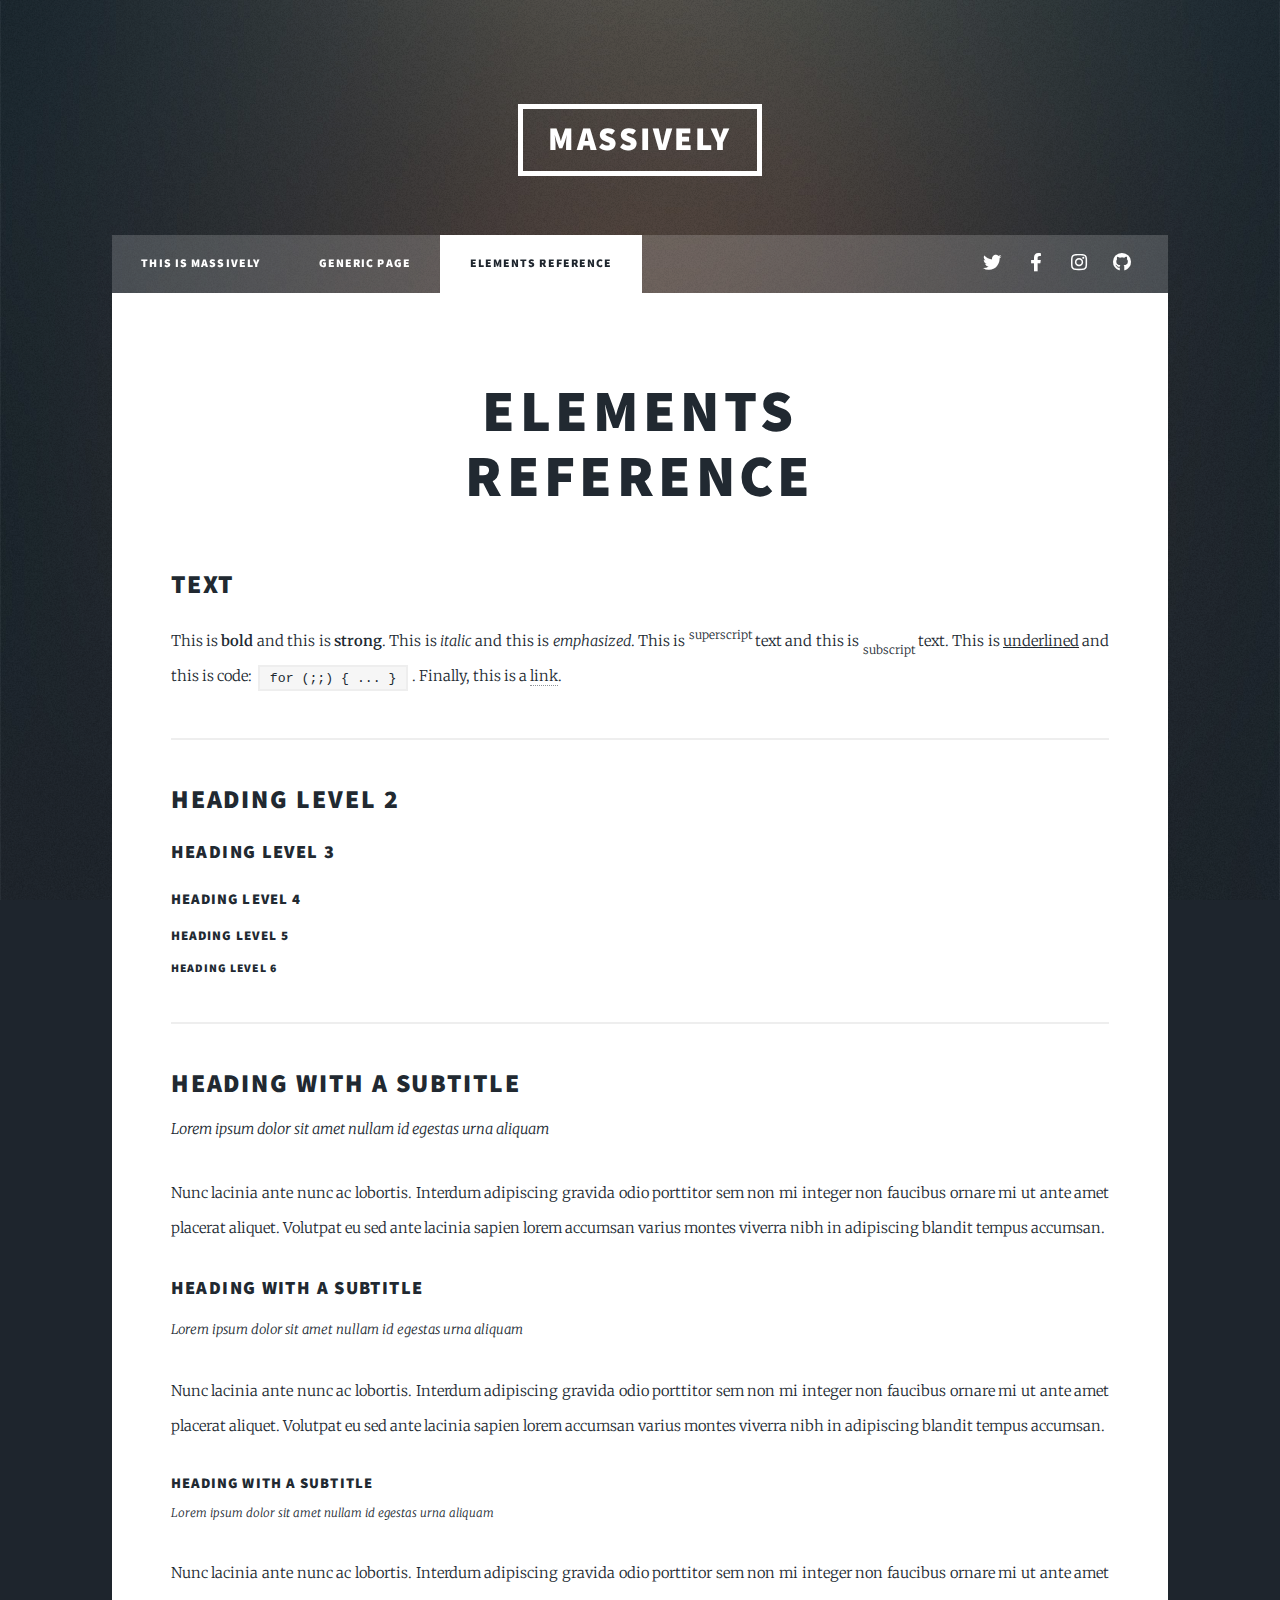
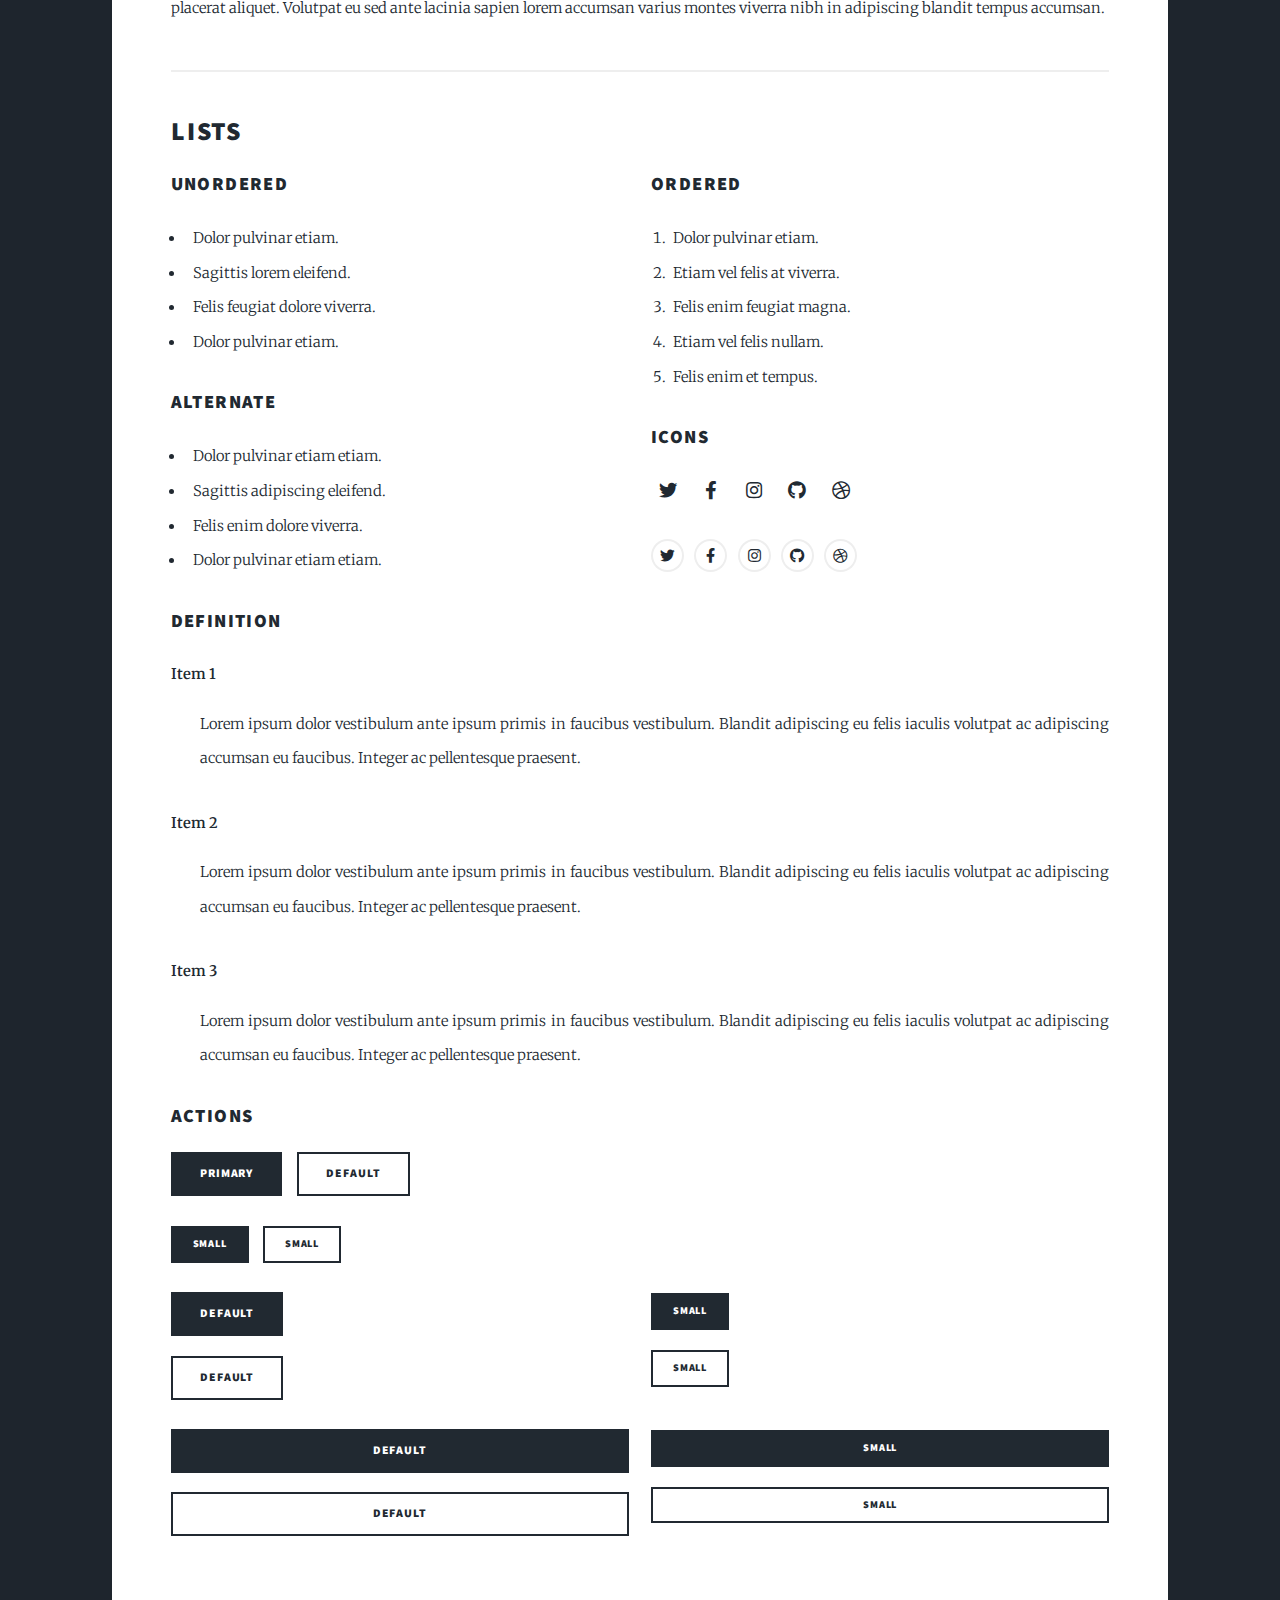
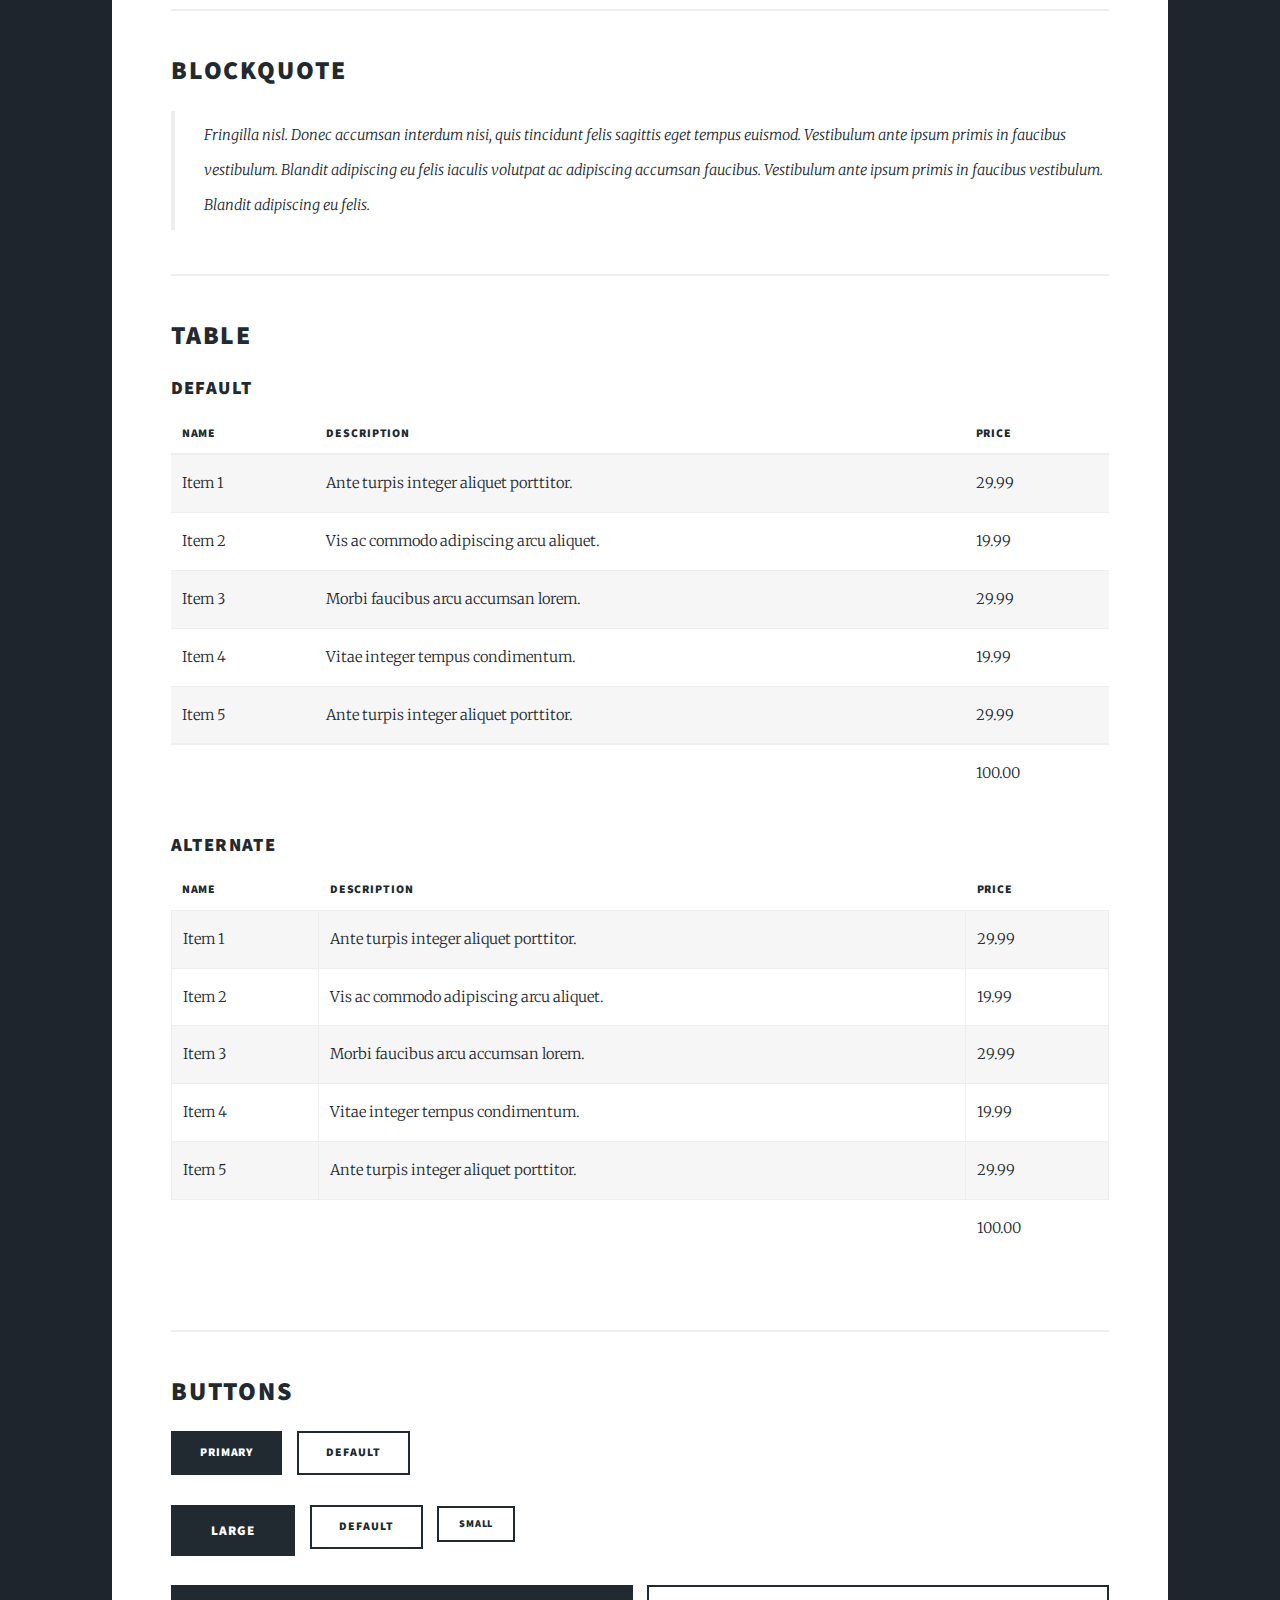
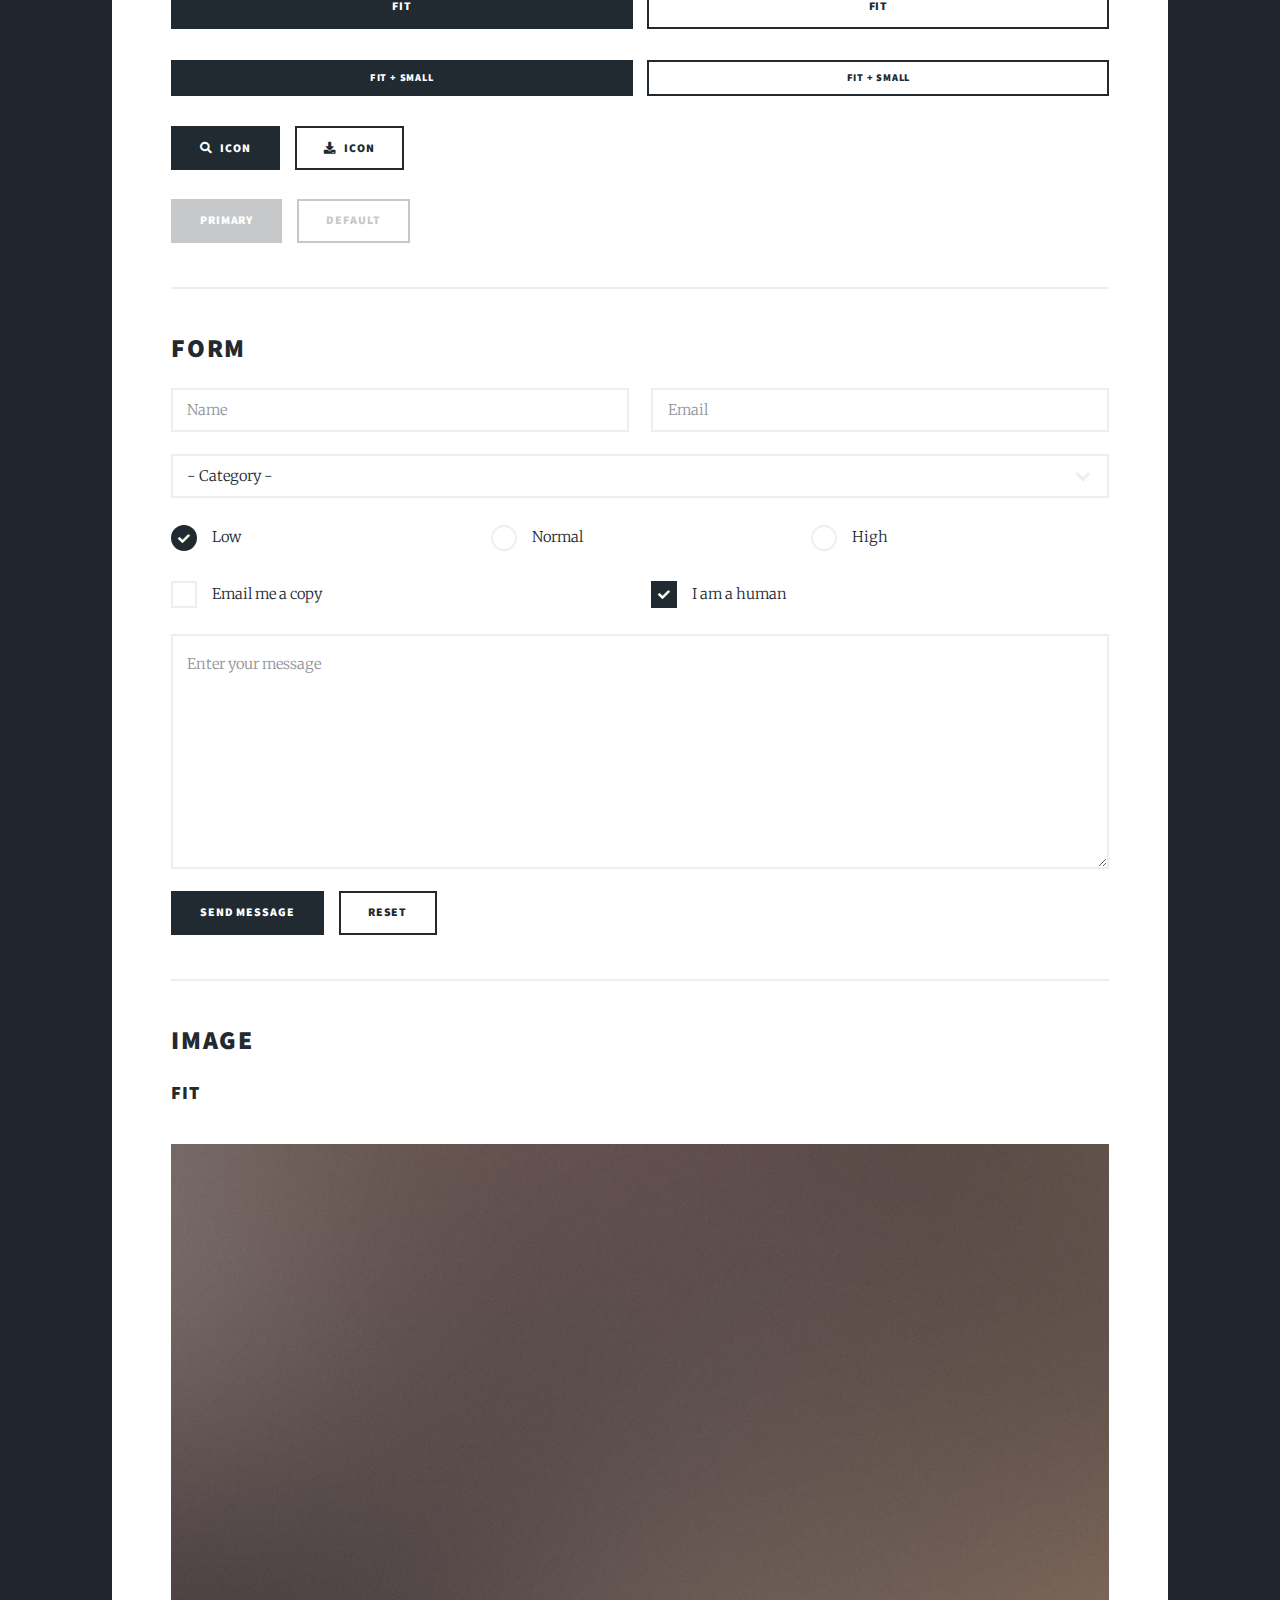
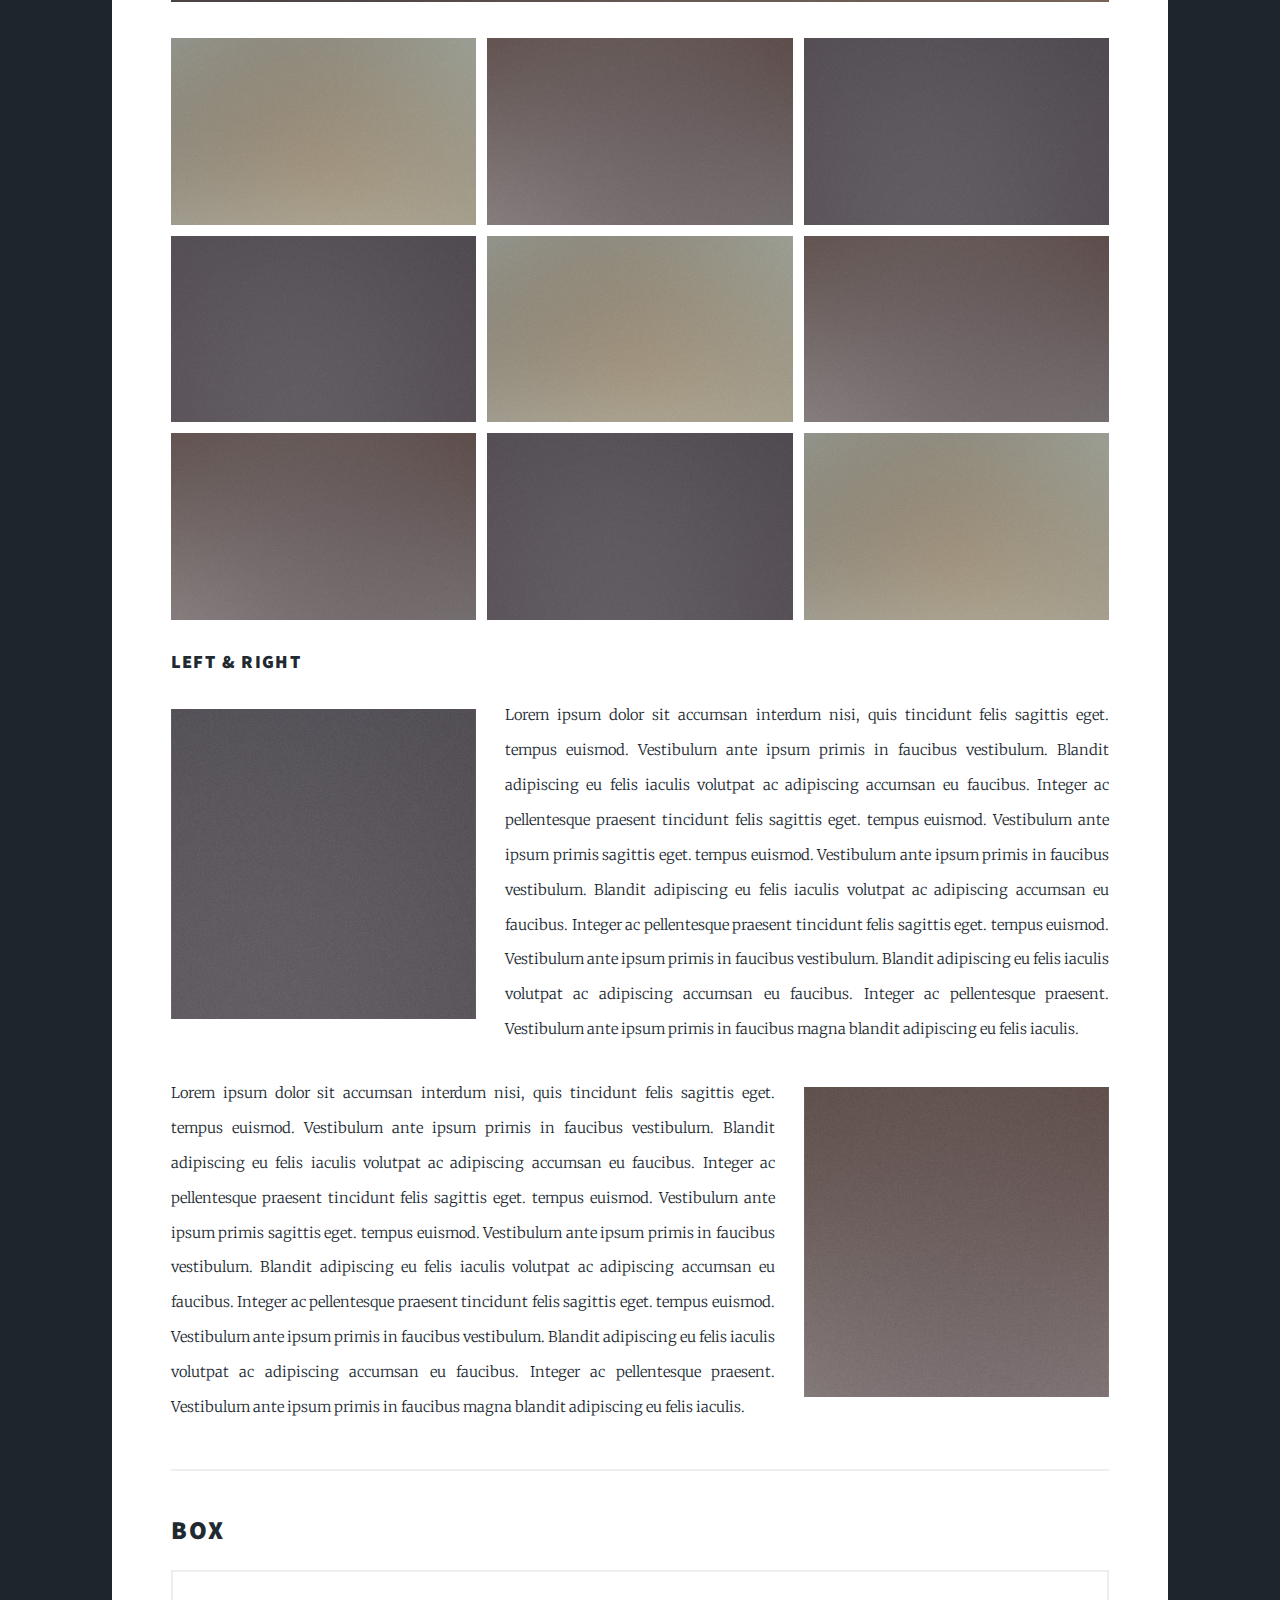
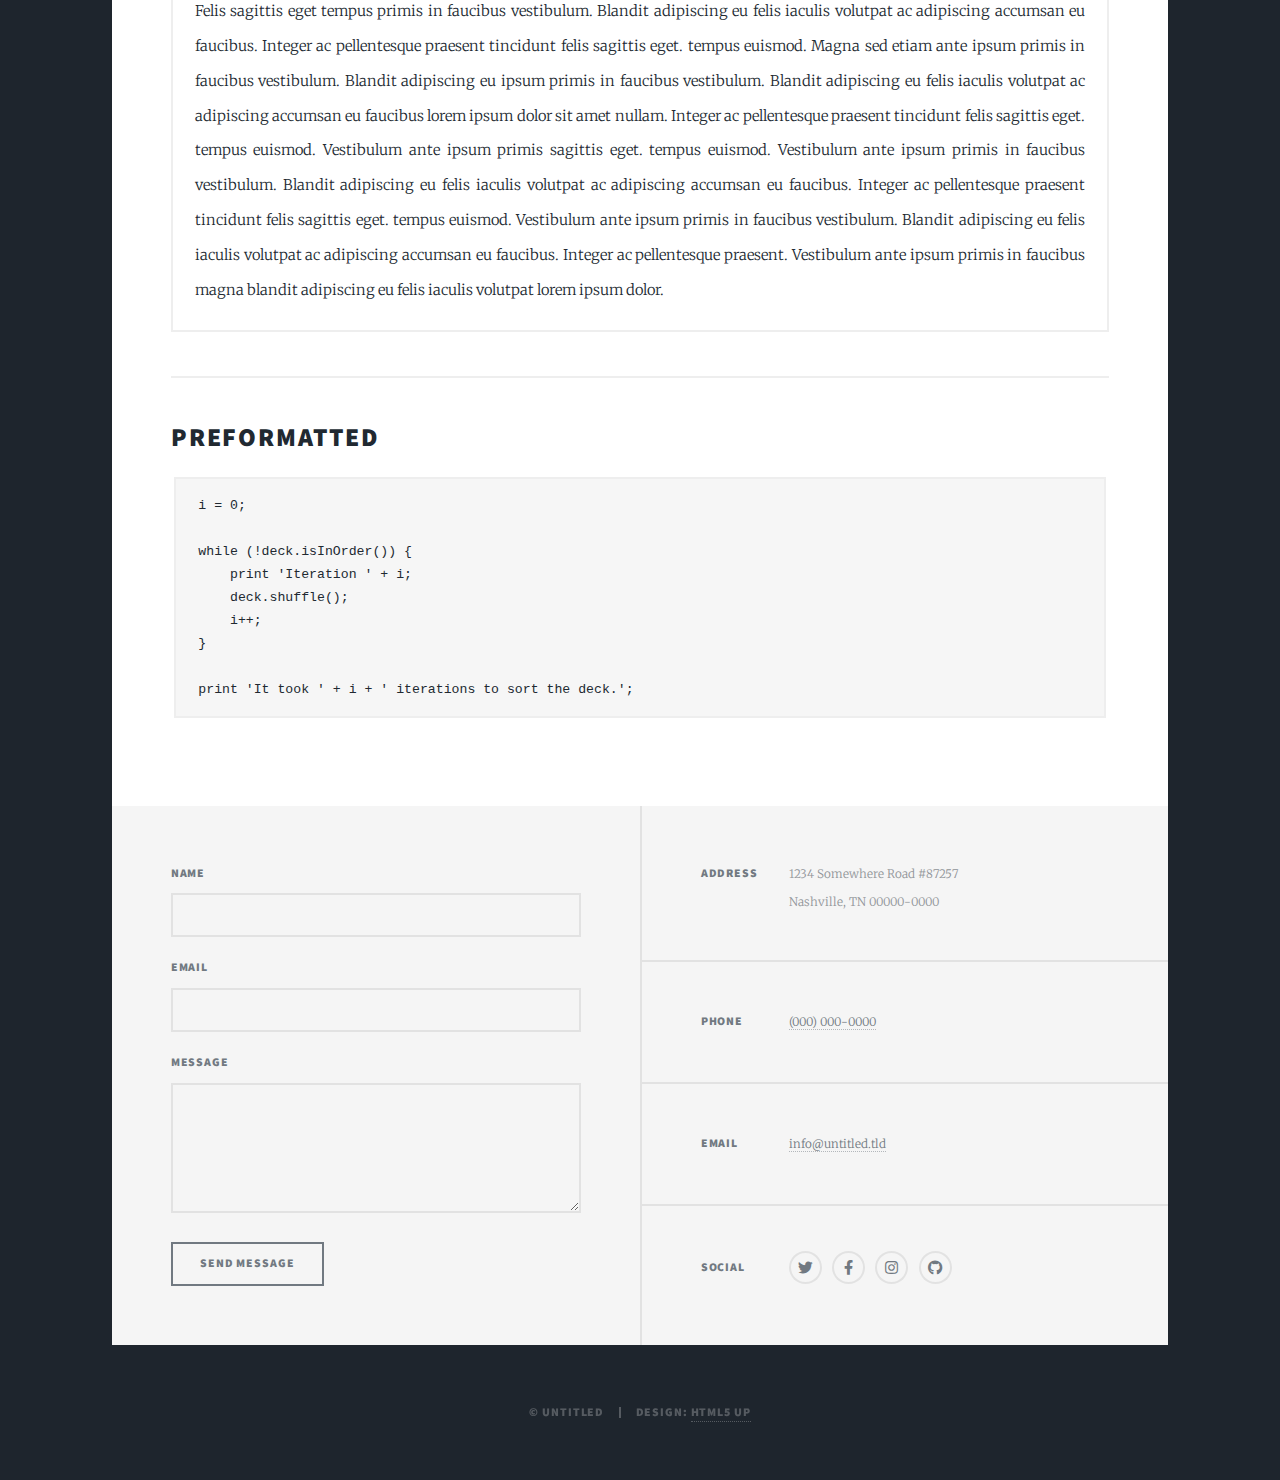
<file: elements.html>
<!DOCTYPE HTML>
<!--
	Massively by HTML5 UP
	html5up.net | @ajlkn
	Free for personal and commercial use under the CCA 3.0 license (html5up.net/license)
-->
<html>
	<head>
		<title>Elements Reference - Massively by HTML5 UP</title>
		<meta charset="utf-8" />
		<meta name="viewport" content="width=device-width, initial-scale=1, user-scalable=no" />
		<link rel="stylesheet" href="assets/css/main.css" />
		<noscript><link rel="stylesheet" href="assets/css/noscript.css" /></noscript>
	</head>
	<body class="is-preload">

		<!-- Wrapper -->
			<div id="wrapper">

				<!-- Header -->
					<header id="header">
						<a href="index.html" class="logo">Massively</a>
					</header>

				<!-- Nav -->
					<nav id="nav">
						<ul class="links">
							<li><a href="index.html">This is Massively</a></li>
							<li><a href="generic.html">Generic Page</a></li>
							<li class="active"><a href="elements.html">Elements Reference</a></li>
						</ul>
						<ul class="icons">
							<li><a href="#" class="icon brands fa-twitter"><span class="label">Twitter</span></a></li>
							<li><a href="#" class="icon brands fa-facebook-f"><span class="label">Facebook</span></a></li>
							<li><a href="#" class="icon brands fa-instagram"><span class="label">Instagram</span></a></li>
							<li><a href="#" class="icon brands fa-github"><span class="label">GitHub</span></a></li>
						</ul>
					</nav>

				<!-- Main -->
					<div id="main">

						<!-- Post -->
							<section class="post">
								<header class="major">
									<h1>Elements<br />
									Reference</h1>
								</header>

								<!-- Text stuff -->
									<h2>Text</h2>
									<p>This is <b>bold</b> and this is <strong>strong</strong>. This is <i>italic</i> and this is <em>emphasized</em>.
									This is <sup>superscript</sup> text and this is <sub>subscript</sub> text.
									This is <u>underlined</u> and this is code: <code>for (;;) { ... }</code>.
									Finally, this is a <a href="#">link</a>.</p>
									<hr />
									<h2>Heading Level 2</h2>
									<h3>Heading Level 3</h3>
									<h4>Heading Level 4</h4>
									<h5>Heading Level 5</h5>
									<h6>Heading Level 6</h6>
									<hr />
									<header>
										<h2>Heading with a Subtitle</h2>
										<p>Lorem ipsum dolor sit amet nullam id egestas urna aliquam</p>
									</header>
									<p>Nunc lacinia ante nunc ac lobortis. Interdum adipiscing gravida odio porttitor sem non mi integer non faucibus ornare mi ut ante amet placerat aliquet. Volutpat eu sed ante lacinia sapien lorem accumsan varius montes viverra nibh in adipiscing blandit tempus accumsan.</p>
									<header>
										<h3>Heading with a Subtitle</h3>
										<p>Lorem ipsum dolor sit amet nullam id egestas urna aliquam</p>
									</header>
									<p>Nunc lacinia ante nunc ac lobortis. Interdum adipiscing gravida odio porttitor sem non mi integer non faucibus ornare mi ut ante amet placerat aliquet. Volutpat eu sed ante lacinia sapien lorem accumsan varius montes viverra nibh in adipiscing blandit tempus accumsan.</p>
									<header>
										<h4>Heading with a Subtitle</h4>
										<p>Lorem ipsum dolor sit amet nullam id egestas urna aliquam</p>
									</header>
									<p>Nunc lacinia ante nunc ac lobortis. Interdum adipiscing gravida odio porttitor sem non mi integer non faucibus ornare mi ut ante amet placerat aliquet. Volutpat eu sed ante lacinia sapien lorem accumsan varius montes viverra nibh in adipiscing blandit tempus accumsan.</p>

									<hr />

								<!-- Lists -->
									<h2>Lists</h2>
									<div class="row">
										<div class="col-6 col-12-small">

											<h3>Unordered</h3>
											<ul>
												<li>Dolor pulvinar etiam.</li>
												<li>Sagittis lorem eleifend.</li>
												<li>Felis feugiat dolore viverra.</li>
												<li>Dolor pulvinar etiam.</li>
											</ul>

											<h3>Alternate</h3>
											<ul class="alt">
												<li>Dolor pulvinar etiam etiam.</li>
												<li>Sagittis adipiscing eleifend.</li>
												<li>Felis enim dolore viverra.</li>
												<li>Dolor pulvinar etiam etiam.</li>
											</ul>

										</div>
										<div class="col-6 col-12-small">

											<h3>Ordered</h3>
											<ol>
												<li>Dolor pulvinar etiam.</li>
												<li>Etiam vel felis at viverra.</li>
												<li>Felis enim feugiat magna.</li>
												<li>Etiam vel felis nullam.</li>
												<li>Felis enim et tempus.</li>
											</ol>

											<h3>Icons</h3>
											<ul class="icons">
												<li><a href="#" class="icon brands fa-twitter"><span class="label">Twitter</span></a></li>
												<li><a href="#" class="icon brands fa-facebook-f"><span class="label">Facebook</span></a></li>
												<li><a href="#" class="icon brands fa-instagram"><span class="label">Instagram</span></a></li>
												<li><a href="#" class="icon brands fa-github"><span class="label">Github</span></a></li>
												<li><a href="#" class="icon brands fa-dribbble"><span class="label">Dribbble</span></a></li>
											</ul>
											<ul class="icons alt">
												<li><a href="#" class="icon brands alt fa-twitter"><span class="label">Twitter</span></a></li>
												<li><a href="#" class="icon brands alt fa-facebook-f"><span class="label">Facebook</span></a></li>
												<li><a href="#" class="icon brands alt fa-instagram"><span class="label">Instagram</span></a></li>
												<li><a href="#" class="icon brands alt fa-github"><span class="label">Github</span></a></li>
												<li><a href="#" class="icon brands alt fa-dribbble"><span class="label">Dribbble</span></a></li>
											</ul>

										</div>
									</div>
									<h3>Definition</h3>
									<dl>
										<dt>Item 1</dt>
										<dd>
											<p>Lorem ipsum dolor vestibulum ante ipsum primis in faucibus vestibulum. Blandit adipiscing eu felis iaculis volutpat ac adipiscing accumsan eu faucibus. Integer ac pellentesque praesent.</p>
										</dd>
										<dt>Item 2</dt>
										<dd>
											<p>Lorem ipsum dolor vestibulum ante ipsum primis in faucibus vestibulum. Blandit adipiscing eu felis iaculis volutpat ac adipiscing accumsan eu faucibus. Integer ac pellentesque praesent.</p>
										</dd>
										<dt>Item 3</dt>
										<dd>
											<p>Lorem ipsum dolor vestibulum ante ipsum primis in faucibus vestibulum. Blandit adipiscing eu felis iaculis volutpat ac adipiscing accumsan eu faucibus. Integer ac pellentesque praesent.</p>
										</dd>
									</dl>

									<h3>Actions</h3>
									<ul class="actions">
										<li><a href="#" class="button primary">Primary</a></li>
										<li><a href="#" class="button">Default</a></li>
									</ul>
									<ul class="actions small">
										<li><a href="#" class="button primary small">Small</a></li>
										<li><a href="#" class="button small">Small</a></li>
									</ul>
									<div class="row">
										<div class="col-6 col-12-small">
											<ul class="actions stacked">
												<li><a href="#" class="button primary">Default</a></li>
												<li><a href="#" class="button">Default</a></li>
											</ul>
										</div>
										<div class="col-6 col-12-small">
											<ul class="actions stacked">
												<li><a href="#" class="button primary small">Small</a></li>
												<li><a href="#" class="button small">Small</a></li>
											</ul>
										</div>
									</div>
									<div class="row">
										<div class="col-6 col-12-small">
											<ul class="actions stacked">
												<li><a href="#" class="button primary fit">Default</a></li>
												<li><a href="#" class="button fit">Default</a></li>
											</ul>
										</div>
										<div class="col-6 col-12-small">
											<ul class="actions stacked">
												<li><a href="#" class="button primary small fit">Small</a></li>
												<li><a href="#" class="button small fit">Small</a></li>
											</ul>
										</div>
									</div>

									<hr />

								<!-- Blockquote -->
									<h2>Blockquote</h2>
									<blockquote>Fringilla nisl. Donec accumsan interdum nisi, quis tincidunt felis sagittis eget tempus euismod. Vestibulum ante ipsum primis in faucibus vestibulum. Blandit adipiscing eu felis iaculis volutpat ac adipiscing accumsan faucibus. Vestibulum ante ipsum primis in faucibus vestibulum. Blandit adipiscing eu felis.</blockquote>

									<hr />

								<!-- Table -->
									<h2>Table</h2>

									<h3>Default</h3>
									<div class="table-wrapper">
										<table>
											<thead>
												<tr>
													<th>Name</th>
													<th>Description</th>
													<th>Price</th>
												</tr>
											</thead>
											<tbody>
												<tr>
													<td>Item 1</td>
													<td>Ante turpis integer aliquet porttitor.</td>
													<td>29.99</td>
												</tr>
												<tr>
													<td>Item 2</td>
													<td>Vis ac commodo adipiscing arcu aliquet.</td>
													<td>19.99</td>
												</tr>
												<tr>
													<td>Item 3</td>
													<td> Morbi faucibus arcu accumsan lorem.</td>
													<td>29.99</td>
												</tr>
												<tr>
													<td>Item 4</td>
													<td>Vitae integer tempus condimentum.</td>
													<td>19.99</td>
												</tr>
												<tr>
													<td>Item 5</td>
													<td>Ante turpis integer aliquet porttitor.</td>
													<td>29.99</td>
												</tr>
											</tbody>
											<tfoot>
												<tr>
													<td colspan="2"></td>
													<td>100.00</td>
												</tr>
											</tfoot>
										</table>
									</div>

									<h3>Alternate</h3>
									<div class="table-wrapper">
										<table class="alt">
											<thead>
												<tr>
													<th>Name</th>
													<th>Description</th>
													<th>Price</th>
												</tr>
											</thead>
											<tbody>
												<tr>
													<td>Item 1</td>
													<td>Ante turpis integer aliquet porttitor.</td>
													<td>29.99</td>
												</tr>
												<tr>
													<td>Item 2</td>
													<td>Vis ac commodo adipiscing arcu aliquet.</td>
													<td>19.99</td>
												</tr>
												<tr>
													<td>Item 3</td>
													<td> Morbi faucibus arcu accumsan lorem.</td>
													<td>29.99</td>
												</tr>
												<tr>
													<td>Item 4</td>
													<td>Vitae integer tempus condimentum.</td>
													<td>19.99</td>
												</tr>
												<tr>
													<td>Item 5</td>
													<td>Ante turpis integer aliquet porttitor.</td>
													<td>29.99</td>
												</tr>
											</tbody>
											<tfoot>
												<tr>
													<td colspan="2"></td>
													<td>100.00</td>
												</tr>
											</tfoot>
										</table>
									</div>

									<hr />

								<!-- Buttons -->
									<h2>Buttons</h2>
									<ul class="actions">
										<li><a href="#" class="button primary">Primary</a></li>
										<li><a href="#" class="button">Default</a></li>
									</ul>
									<ul class="actions">
										<li><a href="#" class="button primary large">Large</a></li>
										<li><a href="#" class="button">Default</a></li>
										<li><a href="#" class="button small">Small</a></li>
									</ul>
									<ul class="actions fit">
										<li><a href="#" class="button primary fit">Fit</a></li>
										<li><a href="#" class="button fit">Fit</a></li>
									</ul>
									<ul class="actions fit small">
										<li><a href="#" class="button primary fit small">Fit + Small</a></li>
										<li><a href="#" class="button fit small">Fit + Small</a></li>
									</ul>
									<ul class="actions">
										<li><a href="#" class="button primary icon solid fa-search">Icon</a></li>
										<li><a href="#" class="button icon solid fa-download">Icon</a></li>
									</ul>
									<ul class="actions">
										<li><span class="button primary disabled">Primary</span></li>
										<li><span class="button disabled">Default</span></li>
									</ul>

									<hr />

								<!-- Form -->
									<h2>Form</h2>

									<form method="post" action="#">
										<div class="row gtr-uniform">
											<div class="col-6 col-12-xsmall">
												<input type="text" name="demo-name" id="demo-name" value="" placeholder="Name" />
											</div>
											<div class="col-6 col-12-xsmall">
												<input type="email" name="demo-email" id="demo-email" value="" placeholder="Email" />
											</div>
											<!-- Break -->
											<div class="col-12">
												<select name="demo-category" id="demo-category">
													<option value="">- Category -</option>
													<option value="1">Manufacturing</option>
													<option value="1">Shipping</option>
													<option value="1">Administration</option>
													<option value="1">Human Resources</option>
												</select>
											</div>
											<!-- Break -->
											<div class="col-4 col-12-small">
												<input type="radio" id="demo-priority-low" name="demo-priority" checked>
												<label for="demo-priority-low">Low</label>
											</div>
											<div class="col-4 col-12-small">
												<input type="radio" id="demo-priority-normal" name="demo-priority">
												<label for="demo-priority-normal">Normal</label>
											</div>
											<div class="col-4 col-12-small">
												<input type="radio" id="demo-priority-high" name="demo-priority">
												<label for="demo-priority-high">High</label>
											</div>
											<!-- Break -->
											<div class="col-6 col-12-small">
												<input type="checkbox" id="demo-copy" name="demo-copy">
												<label for="demo-copy">Email me a copy</label>
											</div>
											<div class="col-6 col-12-small">
												<input type="checkbox" id="demo-human" name="demo-human" checked>
												<label for="demo-human">I am a human</label>
											</div>
											<!-- Break -->
											<div class="col-12">
												<textarea name="demo-message" id="demo-message" placeholder="Enter your message" rows="6"></textarea>
											</div>
											<!-- Break -->
											<div class="col-12">
												<ul class="actions">
													<li><input type="submit" value="Send Message" class="primary" /></li>
													<li><input type="reset" value="Reset" /></li>
												</ul>
											</div>
										</div>
									</form>

									<hr />

								<!-- Image -->
									<h2>Image</h2>

									<h3>Fit</h3>
									<span class="image fit"><img src="images/pic01.jpg" alt="" /></span>
									<div class="box alt">
										<div class="row gtr-50 gtr-uniform">
											<div class="col-4"><span class="image fit"><img src="images/pic02.jpg" alt="" /></span></div>
											<div class="col-4"><span class="image fit"><img src="images/pic03.jpg" alt="" /></span></div>
											<div class="col-4"><span class="image fit"><img src="images/pic04.jpg" alt="" /></span></div>
											<!-- Break -->
											<div class="col-4"><span class="image fit"><img src="images/pic04.jpg" alt="" /></span></div>
											<div class="col-4"><span class="image fit"><img src="images/pic02.jpg" alt="" /></span></div>
											<div class="col-4"><span class="image fit"><img src="images/pic03.jpg" alt="" /></span></div>
											<!-- Break -->
											<div class="col-4"><span class="image fit"><img src="images/pic03.jpg" alt="" /></span></div>
											<div class="col-4"><span class="image fit"><img src="images/pic04.jpg" alt="" /></span></div>
											<div class="col-4"><span class="image fit"><img src="images/pic02.jpg" alt="" /></span></div>
										</div>
									</div>

									<h3>Left &amp; Right</h3>
									<p><span class="image left"><img src="images/pic08.jpg" alt="" /></span>Lorem ipsum dolor sit accumsan interdum nisi, quis tincidunt felis sagittis eget. tempus euismod. Vestibulum ante ipsum primis in faucibus vestibulum. Blandit adipiscing eu felis iaculis volutpat ac adipiscing accumsan eu faucibus. Integer ac pellentesque praesent tincidunt felis sagittis eget. tempus euismod. Vestibulum ante ipsum primis sagittis eget. tempus euismod. Vestibulum ante ipsum primis in faucibus vestibulum. Blandit adipiscing eu felis iaculis volutpat ac adipiscing accumsan eu faucibus. Integer ac pellentesque praesent tincidunt felis sagittis eget. tempus euismod. Vestibulum ante ipsum primis in faucibus vestibulum. Blandit adipiscing eu felis iaculis volutpat ac adipiscing accumsan eu faucibus. Integer ac pellentesque praesent. Vestibulum ante ipsum primis in faucibus magna blandit adipiscing eu felis iaculis.</p>
									<p><span class="image right"><img src="images/pic09.jpg" alt="" /></span>Lorem ipsum dolor sit accumsan interdum nisi, quis tincidunt felis sagittis eget. tempus euismod. Vestibulum ante ipsum primis in faucibus vestibulum. Blandit adipiscing eu felis iaculis volutpat ac adipiscing accumsan eu faucibus. Integer ac pellentesque praesent tincidunt felis sagittis eget. tempus euismod. Vestibulum ante ipsum primis sagittis eget. tempus euismod. Vestibulum ante ipsum primis in faucibus vestibulum. Blandit adipiscing eu felis iaculis volutpat ac adipiscing accumsan eu faucibus. Integer ac pellentesque praesent tincidunt felis sagittis eget. tempus euismod. Vestibulum ante ipsum primis in faucibus vestibulum. Blandit adipiscing eu felis iaculis volutpat ac adipiscing accumsan eu faucibus. Integer ac pellentesque praesent. Vestibulum ante ipsum primis in faucibus magna blandit adipiscing eu felis iaculis.</p>

									<hr />

								<!-- Box -->
									<h2>Box</h2>
									<div class="box">
										<p>Felis sagittis eget tempus primis in faucibus vestibulum. Blandit adipiscing eu felis iaculis volutpat ac adipiscing accumsan eu faucibus. Integer ac pellentesque praesent tincidunt felis sagittis eget. tempus euismod. Magna sed etiam ante ipsum primis in faucibus vestibulum. Blandit adipiscing eu ipsum primis in faucibus vestibulum. Blandit adipiscing eu felis iaculis volutpat ac adipiscing accumsan eu faucibus lorem ipsum dolor sit amet nullam. Integer ac pellentesque praesent tincidunt felis sagittis eget. tempus euismod. Vestibulum ante ipsum primis sagittis eget. tempus euismod. Vestibulum ante ipsum primis in faucibus vestibulum. Blandit adipiscing eu felis iaculis volutpat ac adipiscing accumsan eu faucibus. Integer ac pellentesque praesent tincidunt felis sagittis eget. tempus euismod. Vestibulum ante ipsum primis in faucibus vestibulum. Blandit adipiscing eu felis iaculis volutpat ac adipiscing accumsan eu faucibus. Integer ac pellentesque praesent. Vestibulum ante ipsum primis in faucibus magna blandit adipiscing eu felis iaculis volutpat lorem ipsum dolor.</p>
									</div>

									<hr />

								<!-- Preformatted Code -->
									<h2>Preformatted</h2>
									<pre><code>i = 0;

while (!deck.isInOrder()) {
    print 'Iteration ' + i;
    deck.shuffle();
    i++;
}

print 'It took ' + i + ' iterations to sort the deck.';
</code></pre>

							</section>

					</div>

				<!-- Footer -->
					<footer id="footer">
						<section>
							<form method="post" action="#">
								<div class="fields">
									<div class="field">
										<label for="name">Name</label>
										<input type="text" name="name" id="name" />
									</div>
									<div class="field">
										<label for="email">Email</label>
										<input type="text" name="email" id="email" />
									</div>
									<div class="field">
										<label for="message">Message</label>
										<textarea name="message" id="message" rows="3"></textarea>
									</div>
								</div>
								<ul class="actions">
									<li><input type="submit" value="Send Message" /></li>
								</ul>
							</form>
						</section>
						<section class="split contact">
							<section class="alt">
								<h3>Address</h3>
								<p>1234 Somewhere Road #87257<br />
								Nashville, TN 00000-0000</p>
							</section>
							<section>
								<h3>Phone</h3>
								<p><a href="#">(000) 000-0000</a></p>
							</section>
							<section>
								<h3>Email</h3>
								<p><a href="#">info@untitled.tld</a></p>
							</section>
							<section>
								<h3>Social</h3>
								<ul class="icons alt">
									<li><a href="#" class="icon brands alt fa-twitter"><span class="label">Twitter</span></a></li>
									<li><a href="#" class="icon brands alt fa-facebook-f"><span class="label">Facebook</span></a></li>
									<li><a href="#" class="icon brands alt fa-instagram"><span class="label">Instagram</span></a></li>
									<li><a href="#" class="icon brands alt fa-github"><span class="label">GitHub</span></a></li>
								</ul>
							</section>
						</section>
					</footer>

				<!-- Copyright -->
					<div id="copyright">
						<ul><li>&copy; Untitled</li><li>Design: <a href="https://html5up.net">HTML5 UP</a></li></ul>
					</div>

			</div>

		<!-- Scripts -->
			<script src="assets/js/jquery.min.js"></script>
			<script src="assets/js/jquery.scrollex.min.js"></script>
			<script src="assets/js/jquery.scrolly.min.js"></script>
			<script src="assets/js/browser.min.js"></script>
			<script src="assets/js/breakpoints.min.js"></script>
			<script src="assets/js/util.js"></script>
			<script src="assets/js/main.js"></script>

	</body>
</html>
</file>
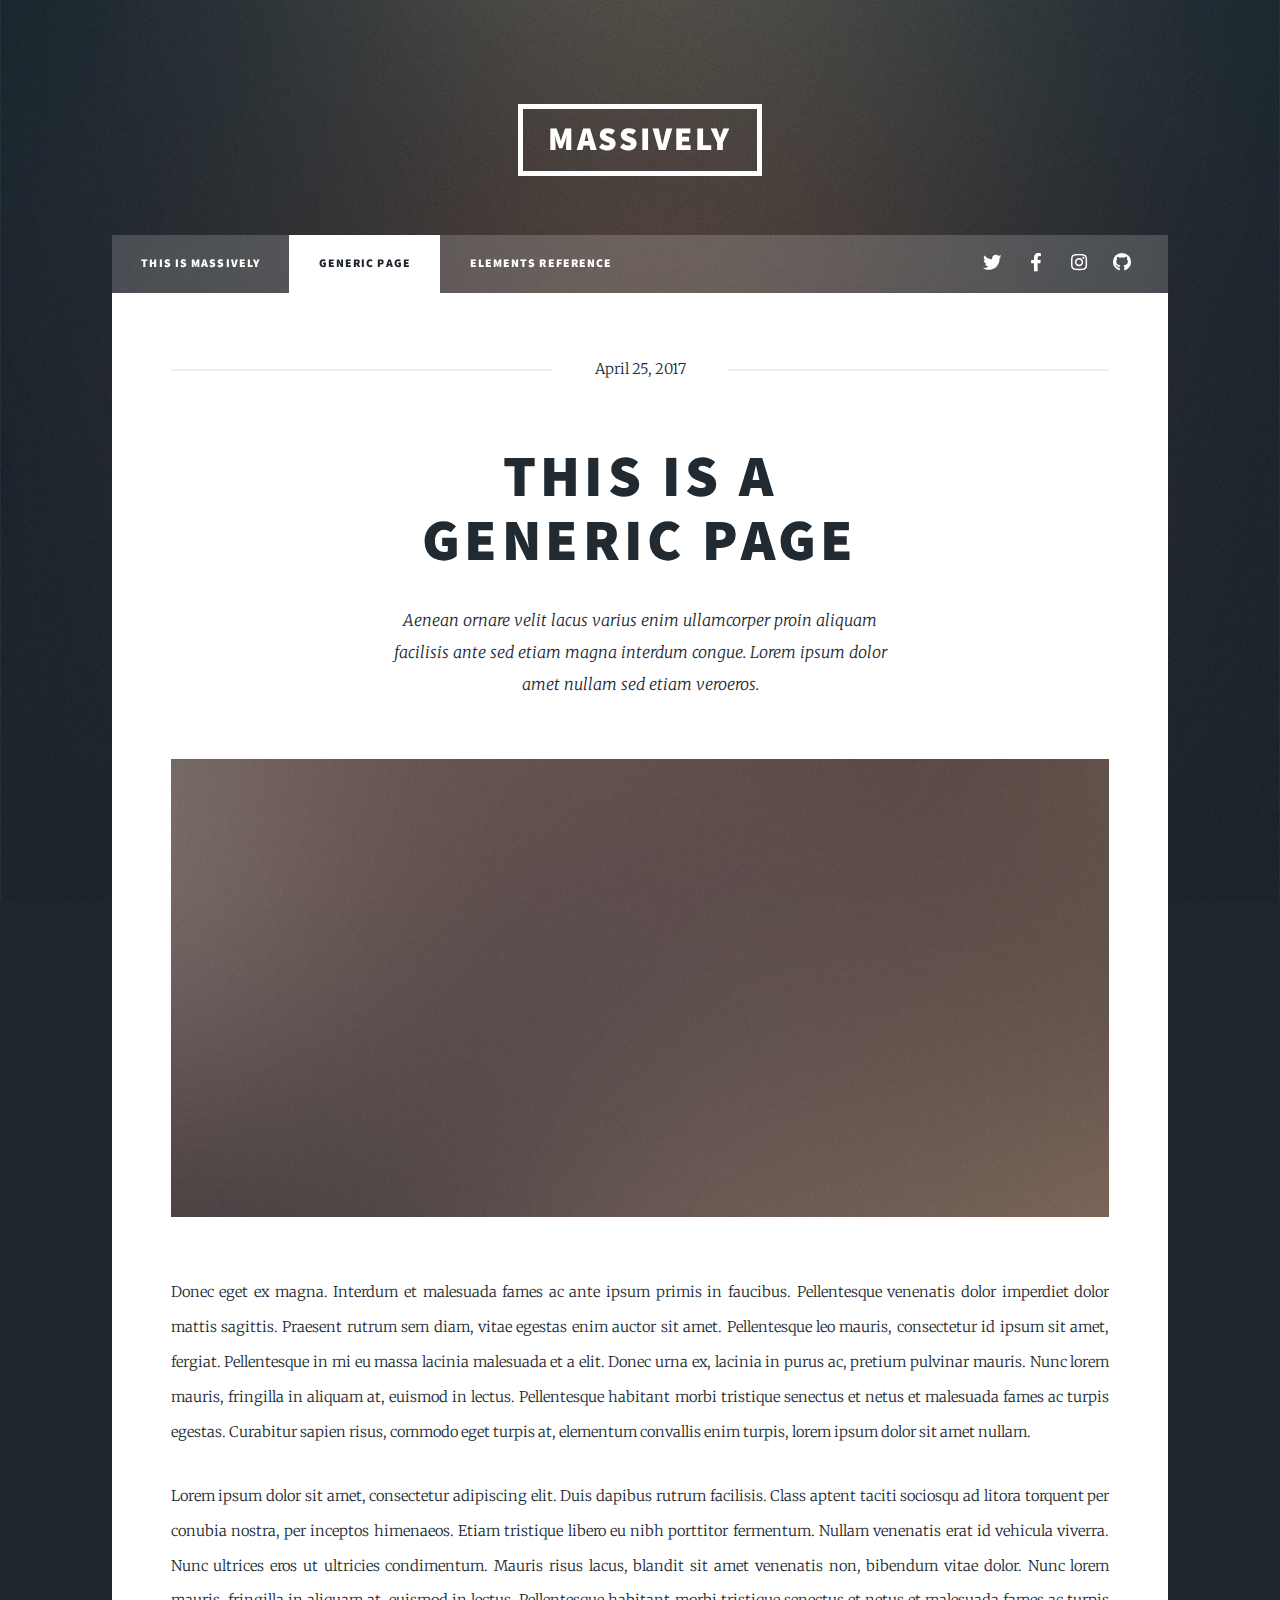
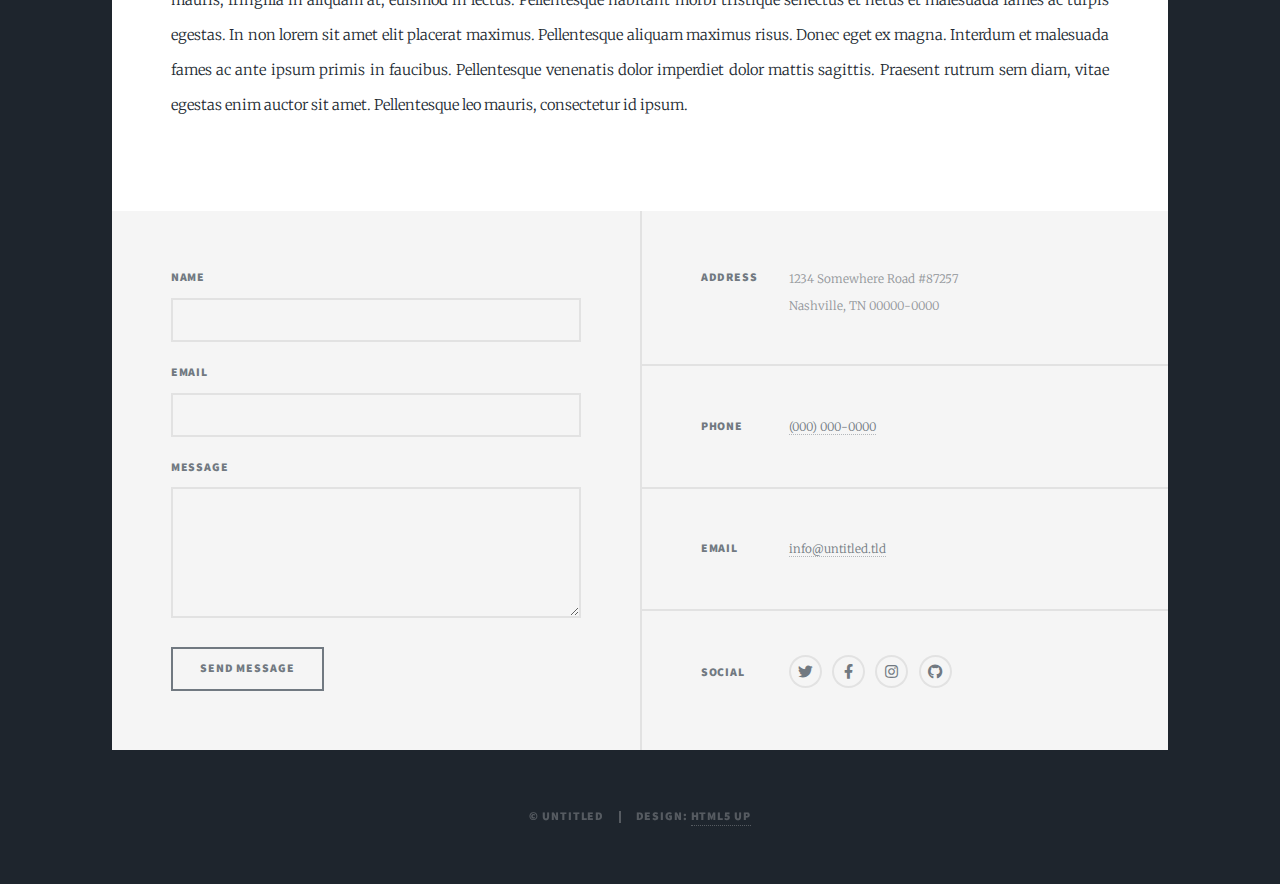
<file: generic.html>
<!DOCTYPE HTML>
<!--
	Massively by HTML5 UP
	html5up.net | @ajlkn
	Free for personal and commercial use under the CCA 3.0 license (html5up.net/license)
-->
<html>
	<head>
		<title>Generic Page - Massively by HTML5 UP</title>
		<meta charset="utf-8" />
		<meta name="viewport" content="width=device-width, initial-scale=1, user-scalable=no" />
		<link rel="stylesheet" href="assets/css/main.css" />
		<noscript><link rel="stylesheet" href="assets/css/noscript.css" /></noscript>
	</head>
	<body class="is-preload">

		<!-- Wrapper -->
			<div id="wrapper">

				<!-- Header -->
					<header id="header">
						<a href="index.html" class="logo">Massively</a>
					</header>

				<!-- Nav -->
					<nav id="nav">
						<ul class="links">
							<li><a href="index.html">This is Massively</a></li>
							<li class="active"><a href="generic.html">Generic Page</a></li>
							<li><a href="elements.html">Elements Reference</a></li>
						</ul>
						<ul class="icons">
							<li><a href="#" class="icon brands fa-twitter"><span class="label">Twitter</span></a></li>
							<li><a href="#" class="icon brands fa-facebook-f"><span class="label">Facebook</span></a></li>
							<li><a href="#" class="icon brands fa-instagram"><span class="label">Instagram</span></a></li>
							<li><a href="#" class="icon brands fa-github"><span class="label">GitHub</span></a></li>
						</ul>
					</nav>

				<!-- Main -->
					<div id="main">

						<!-- Post -->
							<section class="post">
								<header class="major">
									<span class="date">April 25, 2017</span>
									<h1>This is a<br />
									Generic Page</h1>
									<p>Aenean ornare velit lacus varius enim ullamcorper proin aliquam<br />
									facilisis ante sed etiam magna interdum congue. Lorem ipsum dolor<br />
									amet nullam sed etiam veroeros.</p>
								</header>
								<div class="image main"><img src="images/pic01.jpg" alt="" /></div>
								<p>Donec eget ex magna. Interdum et malesuada fames ac ante ipsum primis in faucibus. Pellentesque venenatis dolor imperdiet dolor mattis sagittis. Praesent rutrum sem diam, vitae egestas enim auctor sit amet. Pellentesque leo mauris, consectetur id ipsum sit amet, fergiat. Pellentesque in mi eu massa lacinia malesuada et a elit. Donec urna ex, lacinia in purus ac, pretium pulvinar mauris. Nunc lorem mauris, fringilla in aliquam at, euismod in lectus. Pellentesque habitant morbi tristique senectus et netus et malesuada fames ac turpis egestas. Curabitur sapien risus, commodo eget turpis at, elementum convallis enim turpis, lorem ipsum dolor sit amet nullam.</p>
								<p>Lorem ipsum dolor sit amet, consectetur adipiscing elit. Duis dapibus rutrum facilisis. Class aptent taciti sociosqu ad litora torquent per conubia nostra, per inceptos himenaeos. Etiam tristique libero eu nibh porttitor fermentum. Nullam venenatis erat id vehicula viverra. Nunc ultrices eros ut ultricies condimentum. Mauris risus lacus, blandit sit amet venenatis non, bibendum vitae dolor. Nunc lorem mauris, fringilla in aliquam at, euismod in lectus. Pellentesque habitant morbi tristique senectus et netus et malesuada fames ac turpis egestas. In non lorem sit amet elit placerat maximus. Pellentesque aliquam maximus risus. Donec eget ex magna. Interdum et malesuada fames ac ante ipsum primis in faucibus. Pellentesque venenatis dolor imperdiet dolor mattis sagittis. Praesent rutrum sem diam, vitae egestas enim auctor sit amet. Pellentesque leo mauris, consectetur id ipsum.</p>
							</section>

					</div>

				<!-- Footer -->
					<footer id="footer">
						<section>
							<form method="post" action="#">
								<div class="fields">
									<div class="field">
										<label for="name">Name</label>
										<input type="text" name="name" id="name" />
									</div>
									<div class="field">
										<label for="email">Email</label>
										<input type="text" name="email" id="email" />
									</div>
									<div class="field">
										<label for="message">Message</label>
										<textarea name="message" id="message" rows="3"></textarea>
									</div>
								</div>
								<ul class="actions">
									<li><input type="submit" value="Send Message" /></li>
								</ul>
							</form>
						</section>
						<section class="split contact">
							<section class="alt">
								<h3>Address</h3>
								<p>1234 Somewhere Road #87257<br />
								Nashville, TN 00000-0000</p>
							</section>
							<section>
								<h3>Phone</h3>
								<p><a href="#">(000) 000-0000</a></p>
							</section>
							<section>
								<h3>Email</h3>
								<p><a href="#">info@untitled.tld</a></p>
							</section>
							<section>
								<h3>Social</h3>
								<ul class="icons alt">
									<li><a href="#" class="icon brands alt fa-twitter"><span class="label">Twitter</span></a></li>
									<li><a href="#" class="icon brands alt fa-facebook-f"><span class="label">Facebook</span></a></li>
									<li><a href="#" class="icon brands alt fa-instagram"><span class="label">Instagram</span></a></li>
									<li><a href="#" class="icon brands alt fa-github"><span class="label">GitHub</span></a></li>
								</ul>
							</section>
						</section>
					</footer>

				<!-- Copyright -->
					<div id="copyright">
						<ul><li>&copy; Untitled</li><li>Design: <a href="https://html5up.net">HTML5 UP</a></li></ul>
					</div>

			</div>

		<!-- Scripts -->
			<script src="assets/js/jquery.min.js"></script>
			<script src="assets/js/jquery.scrollex.min.js"></script>
			<script src="assets/js/jquery.scrolly.min.js"></script>
			<script src="assets/js/browser.min.js"></script>
			<script src="assets/js/breakpoints.min.js"></script>
			<script src="assets/js/util.js"></script>
			<script src="assets/js/main.js"></script>

	</body>
</html>
</file>
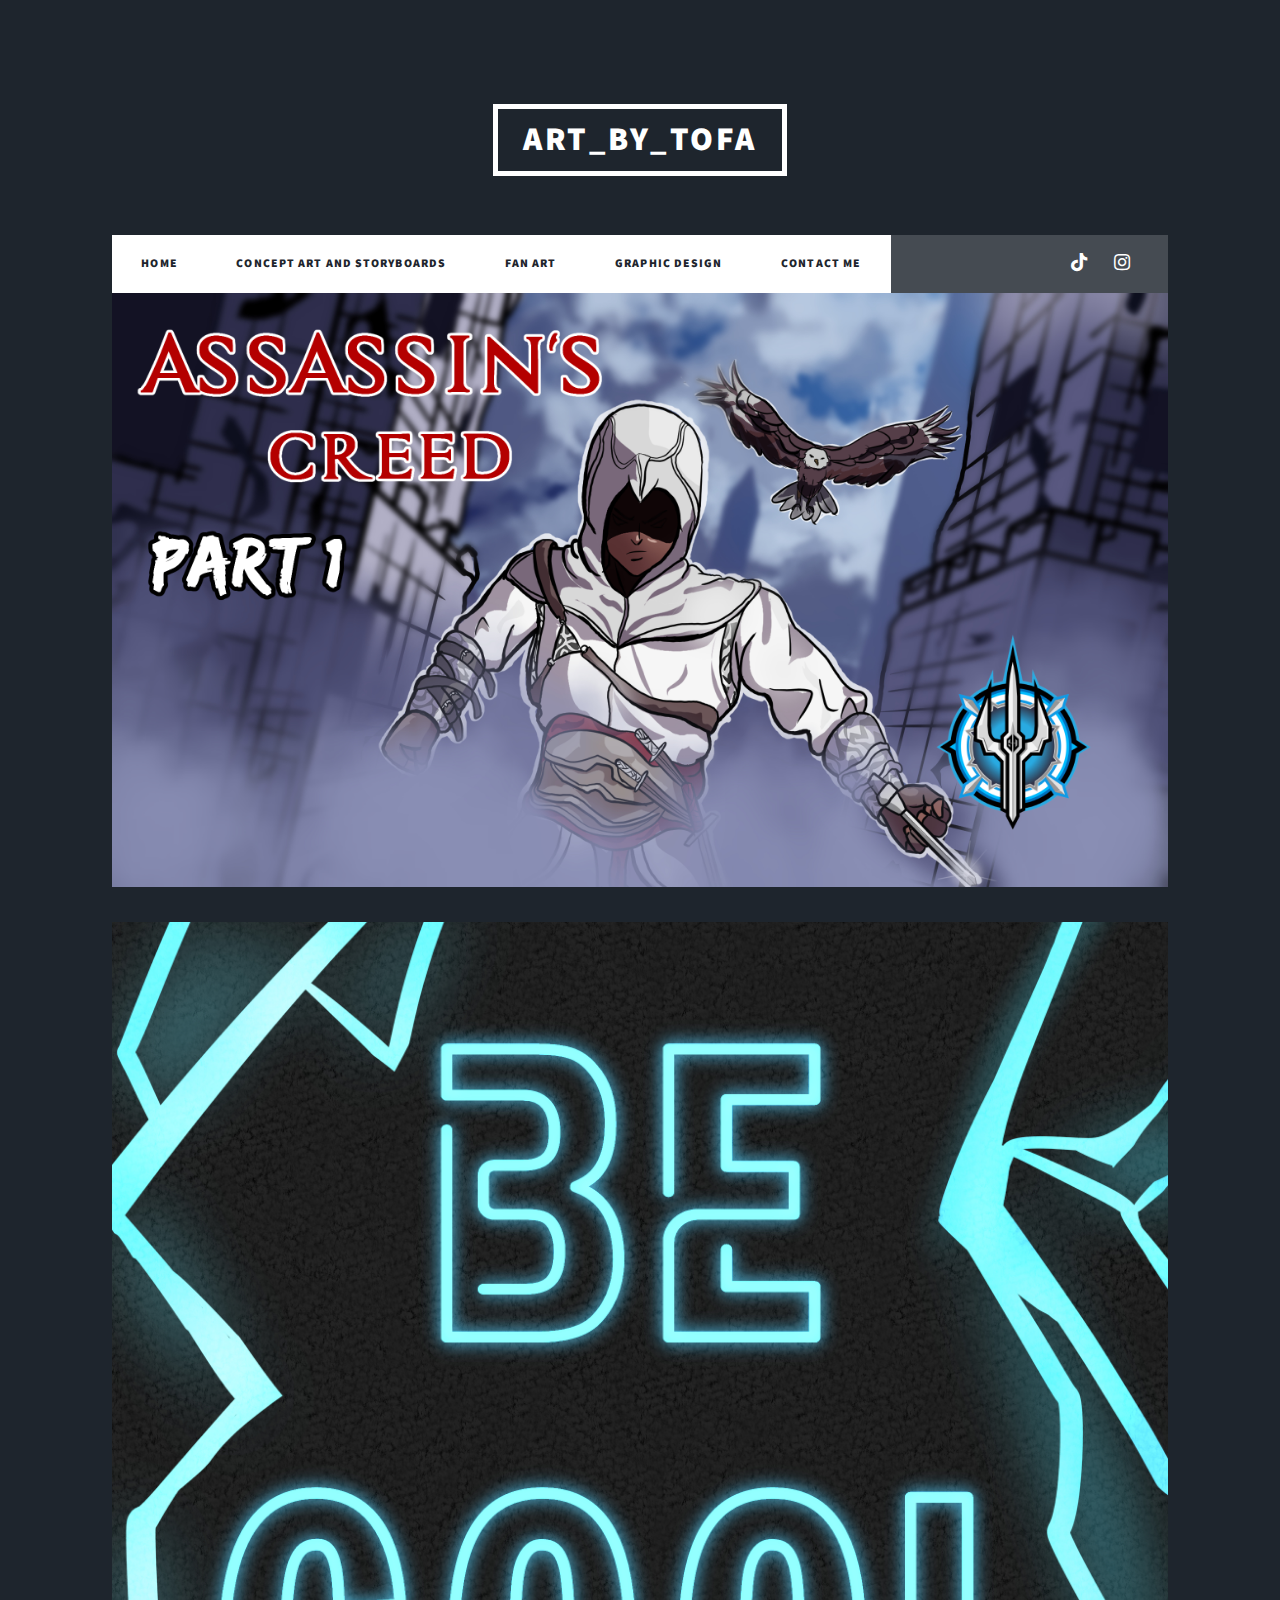
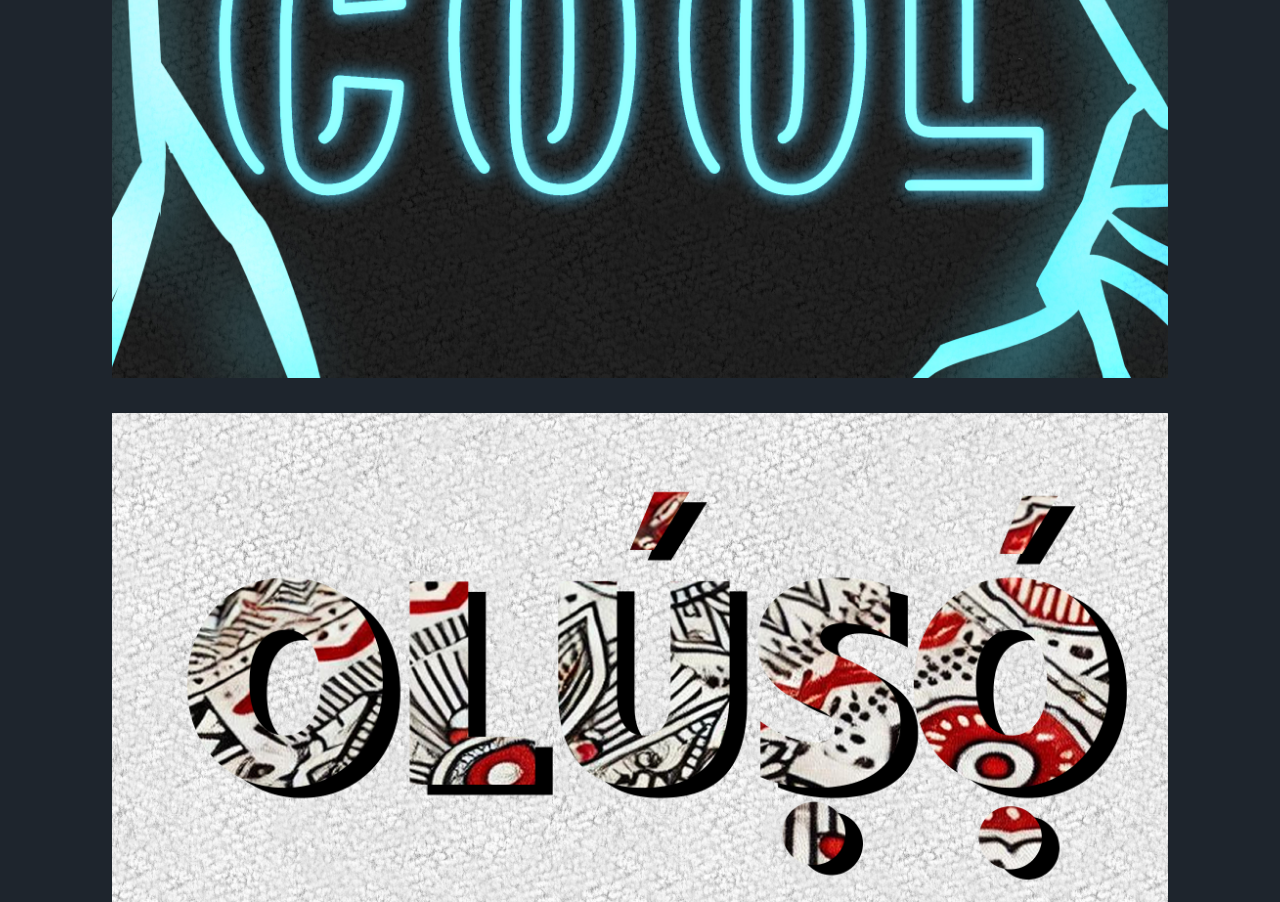
<file: graphicdesign.html>
<!DOCTYPE HTML>
<!--
	Massively by HTML5 UP
	html5up.net | @ajlkn
	Free for personal and commercial use under the CCA 3.0 license (html5up.net/license)
-->
<html>
	<head>
		<title>Art_By_Tofa - Graphic Design</title>
		<meta charset="utf-8" />
		<meta name="viewport" content="width=device-width, initial-scale=1, user-scalable=no" />
		<link rel="stylesheet" href="assets/css/main.css" />
		<noscript><link rel="stylesheet" href="assets/css/noscript.css" /></noscript>
	</head>
    
    <body class="is-preload">

        <header id="header">
            <a href="index.html" class="logo">Art_By_Tofa</a>
        </header>

    <!-- Nav -->
        <nav id="nav">
            <ul class="links">
                <li class="active"><a href="index.html">Home</a></li>
                <li class="active"><a href="conceptart.html">Concept Art and Storyboards</a></li>
                <li class="active"><a href="fanart.html">Fan Art</a></li>
                <li class="active"><a href="graphicdesign.html">Graphic Design</a></li>
                <li class="active"><a href="index.html#footer">Contact Me</a></li>
                
            </ul>
            <ul class="icons">
                <li><a href="https://www.tiktok.com/@art_by_tofa" class="icon brands fa-tiktok"><span class="label">TikTok</span></a></li>
                <li><a href="https://www.instagram.com/art_by_tofa/?hl=en" class="icon brands fa-instagram"><span class="label">Instagram</span></a></li>
            </ul>
        </nav>

        
        <div>
            <img src="images/Ac1_Thumbnail_Part1.jpg" class="image show" width="1000" height="600"/>
        </div>

        <br>
        
        <div>
            <img src="images/BeCool Text.jpg" class="image show" width="1000" height="600"/>
        </div>

        <br>

        <div>
            <img src="images/OlusoLogo.jpg" class="image show" width="1000" height="600"/>
        </div>

	</body>
</html>
</file>
<file: assets/css/main.css>
@import url(fontawesome-all.min.css);
@import url("https://fonts.googleapis.com/css?family=Merriweather:300,700,300italic,700italic|Source+Sans+Pro:900");

/*
	Massively by HTML5 UP
	html5up.net | @ajlkn
	Free for personal and commercial use under the CCA 3.0 license (html5up.net/license)
*/

html, body, div, span, applet, object,
iframe, h1, h2, h3, h4, h5, h6, p, blockquote,
pre, a, abbr, acronym, address, big, cite,
code, del, dfn, em, img, ins, kbd, q, s, samp,
small, strike, strong, sub, sup, tt, var, b,
u, i, center, dl, dt, dd, ol, ul, li, fieldset,
form, label, legend, table, caption, tbody,
tfoot, thead, tr, th, td, article, aside,
canvas, details, embed, figure, figcaption,
footer, header, hgroup, menu, nav, output, ruby,
section, summary, time, mark, audio, video {
	margin: 0;
	padding: 0;
	border: 0;
	font-size: 100%;
	font: inherit;
	vertical-align: baseline;}

article, aside, details, figcaption, figure,
footer, header, hgroup, menu, nav, section {
	display: block;}

body {
	line-height: 1;
}

ol, ul {
	list-style: none;
}

blockquote, q {
	quotes: none;
}

	blockquote:before, blockquote:after, q:before, q:after {
		content: '';
		content: none;
	}

table {
	border-collapse: collapse;
	border-spacing: 0;
}

body {
	-webkit-text-size-adjust: none;
}

mark {
	background-color: transparent;
	color: inherit;
}

input::-moz-focus-inner {
	border: 0;
	padding: 0;
}

input, select, textarea {
	-moz-appearance: none;
	-webkit-appearance: none;
	-ms-appearance: none;
	appearance: none;
}

/* Basic */

	@-ms-viewport {
		width: device-width;
	}

	body {
		-ms-overflow-style: scrollbar;
	}

	@media screen and (max-width: 480px) {

		html, body {
			min-width: 320px;
		}

	}

	html {
		box-sizing: border-box;
	}

	*, *:before, *:after {
		box-sizing: inherit;
	}

	body {
		background-color: #1e252d;
	}

		body.is-preload *, body.is-preload *:before, body.is-preload *:after {
			-moz-animation: none !important;
			-webkit-animation: none !important;
			-ms-animation: none !important;
			animation: none !important;
			-moz-transition: none !important;
			-webkit-transition: none !important;
			-ms-transition: none !important;
			transition: none !important;
		}

/* Type */

	html {
		font-size: 16pt;
	}

		@media screen and (max-width: 1680px) {

			html {
				font-size: 12pt;
			}

		}

		@media screen and (max-width: 1280px) {

			html {
				font-size: 11pt;
			}

		}

		@media screen and (max-width: 360px) {

			html {
				font-size: 10pt;
			}

		}

	body {
		color: #212931;
	}

	body, input, select, textarea {
		font-family: "Merriweather", Georgia, serif;
		font-weight: 300;
		font-size: 1rem;
		line-height: 2.375;
	}

	a {
		-moz-transition: color 0.2s ease-in-out, background-color 0.2s ease-in-out, border-color 0.2s ease-in-out, box-shadow 0.2s ease-in-out;
		-webkit-transition: color 0.2s ease-in-out, background-color 0.2s ease-in-out, border-color 0.2s ease-in-out, box-shadow 0.2s ease-in-out;
		-ms-transition: color 0.2s ease-in-out, background-color 0.2s ease-in-out, border-color 0.2s ease-in-out, box-shadow 0.2s ease-in-out;
		transition: color 0.2s ease-in-out, background-color 0.2s ease-in-out, border-color 0.2s ease-in-out, box-shadow 0.2s ease-in-out;
		border-bottom: dotted 1px;
		text-decoration: none;
	}

		a:hover {
			border-bottom-color: transparent;
		}

	strong, b {
		font-weight: 600;
	}

	em, i {
		font-style: italic;
	}

	p {
		text-align: justify;
		margin: 0 0 2rem 0;
	}

	h1, h2, h3, h4, h5, h6 {
		font-family: "Source Sans Pro", Helvetica, sans-serif;
		font-weight: 900;
		line-height: 1.5;
		letter-spacing: 0.075em;
		text-transform: uppercase;
		margin: 0 0 1rem 0;
	}

		h1 a, h2 a, h3 a, h4 a, h5 a, h6 a {
			border-bottom: 0;
			color: inherit;
			text-decoration: none;
		}

	h1 {
		font-size: 4rem;
		line-height: 1.1;
		margin: 0 0 2rem 0;
	}

	h2 {
		font-size: 1.75rem;
		line-height: 1.3;
		margin: 0 0 1.5rem 0;
	}

	h3 {
		font-size: 1.25rem;
		margin: 0 0 1.5rem 0;
	}

	h4 {
		font-size: 1rem;
	}

	h5 {
		font-size: 0.9rem;
	}

	h6 {
		font-size: 0.8rem;
	}

	sub {
		font-size: 0.8rem;
		position: relative;
		top: 0.5rem;
	}

	sup {
		font-size: 0.8rem;
		position: relative;
		top: -0.5rem;
	}

	blockquote {
		border-left: solid 4px;
		font-style: italic;
		margin: 0 0 2rem 0;
		padding: 0.5rem 0 0.5rem 2rem;
	}

	code {
		border: solid 2px;
		font-family: "Courier New", monospace;
		font-size: 0.9rem;
		margin: 0 0.25rem;
		padding: 0.25rem 0.65rem;
	}

	pre {
		-webkit-overflow-scrolling: touch;
		font-family: "Courier New", monospace;
		font-size: 0.9rem;
		margin: 0 0 2rem 0;
	}

		pre code {
			display: block;
			line-height: 1.75;
			padding: 1rem 1.5rem;
			overflow-x: auto;
		}

	hr {
		border: 0;
		border-bottom: solid 2px;
		margin: 3rem 0;
	}

		hr.major {
			margin: 5rem 0;
		}

	.align-left {
		text-align: left;
	}

	.align-center {
		text-align: center;
	}

	.align-right {
		text-align: right;
	}

	input, select, textarea {
		color: #212931;
	}

	a {
		color: #212931;
		border-bottom-color: rgba(33, 41, 49, 0.5);
	}

		a:hover {
			border-bottom-color: transparent;
			color: #18bfef !important;
		}

	strong, b {
		color: #212931;
	}

	h1, h2, h3, h4, h5, h6 {
		color: #212931;
	}

	blockquote {
		border-left-color: #eeeeee;
	}

	code {
		background: rgba(220, 220, 220, 0.25);
		border-color: #eeeeee;
	}

	hr {
		border-bottom-color: #eeeeee;
	}

/* Row */

	.row {
		display: flex;
		flex-wrap: wrap;
		box-sizing: border-box;
		align-items: stretch;
	}

		.row > * {
			box-sizing: border-box;
		}

		.row.gtr-uniform > * > :last-child {
			margin-bottom: 0;
		}

		.row.aln-left {
			justify-content: flex-start;
		}

		.row.aln-center {
			justify-content: center;
		}

		.row.aln-right {
			justify-content: flex-end;
		}

		.row.aln-top {
			align-items: flex-start;
		}

		.row.aln-middle {
			align-items: center;
		}

		.row.aln-bottom {
			align-items: flex-end;
		}

		.row > .imp {
			order: -1;
		}

		.row > .col-1 {
			width: 8.33333%;
		}

		.row > .off-1 {
			margin-left: 8.33333%;
		}

		.row > .col-2 {
			width: 16.66667%;
		}

		.row > .off-2 {
			margin-left: 16.66667%;
		}

		.row > .col-3 {
			width: 25%;
		}

		.row > .off-3 {
			margin-left: 25%;
		}

		.row > .col-4 {
			width: 33.33333%;
		}

		.row > .off-4 {
			margin-left: 33.33333%;
		}

		.row > .col-5 {
			width: 41.66667%;
		}

		.row > .off-5 {
			margin-left: 41.66667%;
		}

		.row > .col-6 {
			width: 50%;
		}

		.row > .off-6 {
			margin-left: 50%;
		}

		.row > .col-7 {
			width: 58.33333%;
		}

		.row > .off-7 {
			margin-left: 58.33333%;
		}

		.row > .col-8 {
			width: 66.66667%;
		}

		.row > .off-8 {
			margin-left: 66.66667%;
		}

		.row > .col-9 {
			width: 75%;
		}

		.row > .off-9 {
			margin-left: 75%;
		}

		.row > .col-10 {
			width: 83.33333%;
		}

		.row > .off-10 {
			margin-left: 83.33333%;
		}

		.row > .col-11 {
			width: 91.66667%;
		}

		.row > .off-11 {
			margin-left: 91.66667%;
		}

		.row > .col-12 {
			width: 100%;
		}

		.row > .off-12 {
			margin-left: 100%;
		}

		.row.gtr-0 {
			margin-top: 0;
			margin-left: 0rem;
		}

			.row.gtr-0 > * {
				padding: 0 0 0 0rem;
			}

			.row.gtr-0.gtr-uniform {
				margin-top: 0rem;
			}

				.row.gtr-0.gtr-uniform > * {
					padding-top: 0rem;
				}

		.row.gtr-25 {
			margin-top: 0;
			margin-left: -0.375rem;
		}

			.row.gtr-25 > * {
				padding: 0 0 0 0.375rem;
			}

			.row.gtr-25.gtr-uniform {
				margin-top: -0.375rem;
			}

				.row.gtr-25.gtr-uniform > * {
					padding-top: 0.375rem;
				}

		.row.gtr-50 {
			margin-top: 0;
			margin-left: -0.75rem;
		}

			.row.gtr-50 > * {
				padding: 0 0 0 0.75rem;
			}

			.row.gtr-50.gtr-uniform {
				margin-top: -0.75rem;
			}

				.row.gtr-50.gtr-uniform > * {
					padding-top: 0.75rem;
				}

		.row {
			margin-top: 0;
			margin-left: -1.5rem;
		}

			.row > * {
				padding: 0 0 0 1.5rem;
			}

			.row.gtr-uniform {
				margin-top: -1.5rem;
			}

				.row.gtr-uniform > * {
					padding-top: 1.5rem;
				}

		.row.gtr-150 {
			margin-top: 0;
			margin-left: -2.25rem;
		}

			.row.gtr-150 > * {
				padding: 0 0 0 2.25rem;
			}

			.row.gtr-150.gtr-uniform {
				margin-top: -2.25rem;
			}

				.row.gtr-150.gtr-uniform > * {
					padding-top: 2.25rem;
				}

		.row.gtr-200 {
			margin-top: 0;
			margin-left: -3rem;
		}

			.row.gtr-200 > * {
				padding: 0 0 0 3rem;
			}

			.row.gtr-200.gtr-uniform {
				margin-top: -3rem;
			}

				.row.gtr-200.gtr-uniform > * {
					padding-top: 3rem;
				}

		@media screen and (max-width: 1680px) {

			.row {
				display: flex;
				flex-wrap: wrap;
				box-sizing: border-box;
				align-items: stretch;
			}

				.row > * {
					box-sizing: border-box;
				}

				.row.gtr-uniform > * > :last-child {
					margin-bottom: 0;
				}

				.row.aln-left {
					justify-content: flex-start;
				}

				.row.aln-center {
					justify-content: center;
				}

				.row.aln-right {
					justify-content: flex-end;
				}

				.row.aln-top {
					align-items: flex-start;
				}

				.row.aln-middle {
					align-items: center;
				}

				.row.aln-bottom {
					align-items: flex-end;
				}

				.row > .imp-xlarge {
					order: -1;
				}

				.row > .col-1-xlarge {
					width: 8.33333%;
				}

				.row > .off-1-xlarge {
					margin-left: 8.33333%;
				}

				.row > .col-2-xlarge {
					width: 16.66667%;
				}

				.row > .off-2-xlarge {
					margin-left: 16.66667%;
				}

				.row > .col-3-xlarge {
					width: 25%;
				}

				.row > .off-3-xlarge {
					margin-left: 25%;
				}

				.row > .col-4-xlarge {
					width: 33.33333%;
				}

				.row > .off-4-xlarge {
					margin-left: 33.33333%;
				}

				.row > .col-5-xlarge {
					width: 41.66667%;
				}

				.row > .off-5-xlarge {
					margin-left: 41.66667%;
				}

				.row > .col-6-xlarge {
					width: 50%;
				}

				.row > .off-6-xlarge {
					margin-left: 50%;
				}

				.row > .col-7-xlarge {
					width: 58.33333%;
				}

				.row > .off-7-xlarge {
					margin-left: 58.33333%;
				}

				.row > .col-8-xlarge {
					width: 66.66667%;
				}

				.row > .off-8-xlarge {
					margin-left: 66.66667%;
				}

				.row > .col-9-xlarge {
					width: 75%;
				}

				.row > .off-9-xlarge {
					margin-left: 75%;
				}

				.row > .col-10-xlarge {
					width: 83.33333%;
				}

				.row > .off-10-xlarge {
					margin-left: 83.33333%;
				}

				.row > .col-11-xlarge {
					width: 91.66667%;
				}

				.row > .off-11-xlarge {
					margin-left: 91.66667%;
				}

				.row > .col-12-xlarge {
					width: 100%;
				}

				.row > .off-12-xlarge {
					margin-left: 100%;
				}

				.row.gtr-0 {
					margin-top: 0;
					margin-left: 0rem;
				}

					.row.gtr-0 > * {
						padding: 0 0 0 0rem;
					}

					.row.gtr-0.gtr-uniform {
						margin-top: 0rem;
					}

						.row.gtr-0.gtr-uniform > * {
							padding-top: 0rem;
						}

				.row.gtr-25 {
					margin-top: 0;
					margin-left: -0.375rem;
				}

					.row.gtr-25 > * {
						padding: 0 0 0 0.375rem;
					}

					.row.gtr-25.gtr-uniform {
						margin-top: -0.375rem;
					}

						.row.gtr-25.gtr-uniform > * {
							padding-top: 0.375rem;
						}

				.row.gtr-50 {
					margin-top: 0;
					margin-left: -0.75rem;
				}

					.row.gtr-50 > * {
						padding: 0 0 0 0.75rem;
					}

					.row.gtr-50.gtr-uniform {
						margin-top: -0.75rem;
					}

						.row.gtr-50.gtr-uniform > * {
							padding-top: 0.75rem;
						}

				.row {
					margin-top: 0;
					margin-left: -1.5rem;
				}

					.row > * {
						padding: 0 0 0 1.5rem;
					}

					.row.gtr-uniform {
						margin-top: -1.5rem;
					}

						.row.gtr-uniform > * {
							padding-top: 1.5rem;
						}

				.row.gtr-150 {
					margin-top: 0;
					margin-left: -2.25rem;
				}

					.row.gtr-150 > * {
						padding: 0 0 0 2.25rem;
					}

					.row.gtr-150.gtr-uniform {
						margin-top: -2.25rem;
					}

						.row.gtr-150.gtr-uniform > * {
							padding-top: 2.25rem;
						}

				.row.gtr-200 {
					margin-top: 0;
					margin-left: -3rem;
				}

					.row.gtr-200 > * {
						padding: 0 0 0 3rem;
					}

					.row.gtr-200.gtr-uniform {
						margin-top: -3rem;
					}

						.row.gtr-200.gtr-uniform > * {
							padding-top: 3rem;
						}

		}

		@media screen and (max-width: 1280px) {

			.row {
				display: flex;
				flex-wrap: wrap;
				box-sizing: border-box;
				align-items: stretch;
			}

				.row > * {
					box-sizing: border-box;
				}

				.row.gtr-uniform > * > :last-child {
					margin-bottom: 0;
				}

				.row.aln-left {
					justify-content: flex-start;
				}

				.row.aln-center {
					justify-content: center;
				}

				.row.aln-right {
					justify-content: flex-end;
				}

				.row.aln-top {
					align-items: flex-start;
				}

				.row.aln-middle {
					align-items: center;
				}

				.row.aln-bottom {
					align-items: flex-end;
				}

				.row > .imp-large {
					order: -1;
				}

				.row > .col-1-large {
					width: 8.33333%;
				}

				.row > .off-1-large {
					margin-left: 8.33333%;
				}

				.row > .col-2-large {
					width: 16.66667%;
				}

				.row > .off-2-large {
					margin-left: 16.66667%;
				}

				.row > .col-3-large {
					width: 25%;
				}

				.row > .off-3-large {
					margin-left: 25%;
				}

				.row > .col-4-large {
					width: 33.33333%;
				}

				.row > .off-4-large {
					margin-left: 33.33333%;
				}

				.row > .col-5-large {
					width: 41.66667%;
				}

				.row > .off-5-large {
					margin-left: 41.66667%;
				}

				.row > .col-6-large {
					width: 50%;
				}

				.row > .off-6-large {
					margin-left: 50%;
				}

				.row > .col-7-large {
					width: 58.33333%;
				}

				.row > .off-7-large {
					margin-left: 58.33333%;
				}

				.row > .col-8-large {
					width: 66.66667%;
				}

				.row > .off-8-large {
					margin-left: 66.66667%;
				}

				.row > .col-9-large {
					width: 75%;
				}

				.row > .off-9-large {
					margin-left: 75%;
				}

				.row > .col-10-large {
					width: 83.33333%;
				}

				.row > .off-10-large {
					margin-left: 83.33333%;
				}

				.row > .col-11-large {
					width: 91.66667%;
				}

				.row > .off-11-large {
					margin-left: 91.66667%;
				}

				.row > .col-12-large {
					width: 100%;
				}

				.row > .off-12-large {
					margin-left: 100%;
				}

				.row.gtr-0 {
					margin-top: 0;
					margin-left: 0rem;
				}

					.row.gtr-0 > * {
						padding: 0 0 0 0rem;
					}

					.row.gtr-0.gtr-uniform {
						margin-top: 0rem;
					}

						.row.gtr-0.gtr-uniform > * {
							padding-top: 0rem;
						}

				.row.gtr-25 {
					margin-top: 0;
					margin-left: -0.375rem;
				}

					.row.gtr-25 > * {
						padding: 0 0 0 0.375rem;
					}

					.row.gtr-25.gtr-uniform {
						margin-top: -0.375rem;
					}

						.row.gtr-25.gtr-uniform > * {
							padding-top: 0.375rem;
						}

				.row.gtr-50 {
					margin-top: 0;
					margin-left: -0.75rem;
				}

					.row.gtr-50 > * {
						padding: 0 0 0 0.75rem;
					}

					.row.gtr-50.gtr-uniform {
						margin-top: -0.75rem;
					}

						.row.gtr-50.gtr-uniform > * {
							padding-top: 0.75rem;
						}

				.row {
					margin-top: 0;
					margin-left: -1.5rem;
				}

					.row > * {
						padding: 0 0 0 1.5rem;
					}

					.row.gtr-uniform {
						margin-top: -1.5rem;
					}

						.row.gtr-uniform > * {
							padding-top: 1.5rem;
						}

				.row.gtr-150 {
					margin-top: 0;
					margin-left: -2.25rem;
				}

					.row.gtr-150 > * {
						padding: 0 0 0 2.25rem;
					}

					.row.gtr-150.gtr-uniform {
						margin-top: -2.25rem;
					}

						.row.gtr-150.gtr-uniform > * {
							padding-top: 2.25rem;
						}

				.row.gtr-200 {
					margin-top: 0;
					margin-left: -3rem;
				}

					.row.gtr-200 > * {
						padding: 0 0 0 3rem;
					}

					.row.gtr-200.gtr-uniform {
						margin-top: -3rem;
					}

						.row.gtr-200.gtr-uniform > * {
							padding-top: 3rem;
						}

		}

		@media screen and (max-width: 980px) {

			.row {
				display: flex;
				flex-wrap: wrap;
				box-sizing: border-box;
				align-items: stretch;
			}

				.row > * {
					box-sizing: border-box;
				}

				.row.gtr-uniform > * > :last-child {
					margin-bottom: 0;
				}

				.row.aln-left {
					justify-content: flex-start;
				}

				.row.aln-center {
					justify-content: center;
				}

				.row.aln-right {
					justify-content: flex-end;
				}

				.row.aln-top {
					align-items: flex-start;
				}

				.row.aln-middle {
					align-items: center;
				}

				.row.aln-bottom {
					align-items: flex-end;
				}

				.row > .imp-medium {
					order: -1;
				}

				.row > .col-1-medium {
					width: 8.33333%;
				}

				.row > .off-1-medium {
					margin-left: 8.33333%;
				}

				.row > .col-2-medium {
					width: 16.66667%;
				}

				.row > .off-2-medium {
					margin-left: 16.66667%;
				}

				.row > .col-3-medium {
					width: 25%;
				}

				.row > .off-3-medium {
					margin-left: 25%;
				}

				.row > .col-4-medium {
					width: 33.33333%;
				}

				.row > .off-4-medium {
					margin-left: 33.33333%;
				}

				.row > .col-5-medium {
					width: 41.66667%;
				}

				.row > .off-5-medium {
					margin-left: 41.66667%;
				}

				.row > .col-6-medium {
					width: 50%;
				}

				.row > .off-6-medium {
					margin-left: 50%;
				}

				.row > .col-7-medium {
					width: 58.33333%;
				}

				.row > .off-7-medium {
					margin-left: 58.33333%;
				}

				.row > .col-8-medium {
					width: 66.66667%;
				}

				.row > .off-8-medium {
					margin-left: 66.66667%;
				}

				.row > .col-9-medium {
					width: 75%;
				}

				.row > .off-9-medium {
					margin-left: 75%;
				}

				.row > .col-10-medium {
					width: 83.33333%;
				}

				.row > .off-10-medium {
					margin-left: 83.33333%;
				}

				.row > .col-11-medium {
					width: 91.66667%;
				}

				.row > .off-11-medium {
					margin-left: 91.66667%;
				}

				.row > .col-12-medium {
					width: 100%;
				}

				.row > .off-12-medium {
					margin-left: 100%;
				}

				.row.gtr-0 {
					margin-top: 0;
					margin-left: 0rem;
				}

					.row.gtr-0 > * {
						padding: 0 0 0 0rem;
					}

					.row.gtr-0.gtr-uniform {
						margin-top: 0rem;
					}

						.row.gtr-0.gtr-uniform > * {
							padding-top: 0rem;
						}

				.row.gtr-25 {
					margin-top: 0;
					margin-left: -0.375rem;
				}

					.row.gtr-25 > * {
						padding: 0 0 0 0.375rem;
					}

					.row.gtr-25.gtr-uniform {
						margin-top: -0.375rem;
					}

						.row.gtr-25.gtr-uniform > * {
							padding-top: 0.375rem;
						}

				.row.gtr-50 {
					margin-top: 0;
					margin-left: -0.75rem;
				}

					.row.gtr-50 > * {
						padding: 0 0 0 0.75rem;
					}

					.row.gtr-50.gtr-uniform {
						margin-top: -0.75rem;
					}

						.row.gtr-50.gtr-uniform > * {
							padding-top: 0.75rem;
						}

				.row {
					margin-top: 0;
					margin-left: -1.5rem;
				}

					.row > * {
						padding: 0 0 0 1.5rem;
					}

					.row.gtr-uniform {
						margin-top: -1.5rem;
					}

						.row.gtr-uniform > * {
							padding-top: 1.5rem;
						}

				.row.gtr-150 {
					margin-top: 0;
					margin-left: -2.25rem;
				}

					.row.gtr-150 > * {
						padding: 0 0 0 2.25rem;
					}

					.row.gtr-150.gtr-uniform {
						margin-top: -2.25rem;
					}

						.row.gtr-150.gtr-uniform > * {
							padding-top: 2.25rem;
						}

				.row.gtr-200 {
					margin-top: 0;
					margin-left: -3rem;
				}

					.row.gtr-200 > * {
						padding: 0 0 0 3rem;
					}

					.row.gtr-200.gtr-uniform {
						margin-top: -3rem;
					}

						.row.gtr-200.gtr-uniform > * {
							padding-top: 3rem;
						}

		}

		@media screen and (max-width: 736px) {

			.row {
				display: flex;
				flex-wrap: wrap;
				box-sizing: border-box;
				align-items: stretch;
			}

				.row > * {
					box-sizing: border-box;
				}

				.row.gtr-uniform > * > :last-child {
					margin-bottom: 0;
				}

				.row.aln-left {
					justify-content: flex-start;
				}

				.row.aln-center {
					justify-content: center;
				}

				.row.aln-right {
					justify-content: flex-end;
				}

				.row.aln-top {
					align-items: flex-start;
				}

				.row.aln-middle {
					align-items: center;
				}

				.row.aln-bottom {
					align-items: flex-end;
				}

				.row > .imp-small {
					order: -1;
				}

				.row > .col-1-small {
					width: 8.33333%;
				}

				.row > .off-1-small {
					margin-left: 8.33333%;
				}

				.row > .col-2-small {
					width: 16.66667%;
				}

				.row > .off-2-small {
					margin-left: 16.66667%;
				}

				.row > .col-3-small {
					width: 25%;
				}

				.row > .off-3-small {
					margin-left: 25%;
				}

				.row > .col-4-small {
					width: 33.33333%;
				}

				.row > .off-4-small {
					margin-left: 33.33333%;
				}

				.row > .col-5-small {
					width: 41.66667%;
				}

				.row > .off-5-small {
					margin-left: 41.66667%;
				}

				.row > .col-6-small {
					width: 50%;
				}

				.row > .off-6-small {
					margin-left: 50%;
				}

				.row > .col-7-small {
					width: 58.33333%;
				}

				.row > .off-7-small {
					margin-left: 58.33333%;
				}

				.row > .col-8-small {
					width: 66.66667%;
				}

				.row > .off-8-small {
					margin-left: 66.66667%;
				}

				.row > .col-9-small {
					width: 75%;
				}

				.row > .off-9-small {
					margin-left: 75%;
				}

				.row > .col-10-small {
					width: 83.33333%;
				}

				.row > .off-10-small {
					margin-left: 83.33333%;
				}

				.row > .col-11-small {
					width: 91.66667%;
				}

				.row > .off-11-small {
					margin-left: 91.66667%;
				}

				.row > .col-12-small {
					width: 100%;
				}

				.row > .off-12-small {
					margin-left: 100%;
				}

				.row.gtr-0 {
					margin-top: 0;
					margin-left: 0rem;
				}

					.row.gtr-0 > * {
						padding: 0 0 0 0rem;
					}

					.row.gtr-0.gtr-uniform {
						margin-top: 0rem;
					}

						.row.gtr-0.gtr-uniform > * {
							padding-top: 0rem;
						}

				.row.gtr-25 {
					margin-top: 0;
					margin-left: -0.375rem;
				}

					.row.gtr-25 > * {
						padding: 0 0 0 0.375rem;
					}

					.row.gtr-25.gtr-uniform {
						margin-top: -0.375rem;
					}

						.row.gtr-25.gtr-uniform > * {
							padding-top: 0.375rem;
						}

				.row.gtr-50 {
					margin-top: 0;
					margin-left: -0.75rem;
				}

					.row.gtr-50 > * {
						padding: 0 0 0 0.75rem;
					}

					.row.gtr-50.gtr-uniform {
						margin-top: -0.75rem;
					}

						.row.gtr-50.gtr-uniform > * {
							padding-top: 0.75rem;
						}

				.row {
					margin-top: 0;
					margin-left: -1.5rem;
				}

					.row > * {
						padding: 0 0 0 1.5rem;
					}

					.row.gtr-uniform {
						margin-top: -1.5rem;
					}

						.row.gtr-uniform > * {
							padding-top: 1.5rem;
						}

				.row.gtr-150 {
					margin-top: 0;
					margin-left: -2.25rem;
				}

					.row.gtr-150 > * {
						padding: 0 0 0 2.25rem;
					}

					.row.gtr-150.gtr-uniform {
						margin-top: -2.25rem;
					}

						.row.gtr-150.gtr-uniform > * {
							padding-top: 2.25rem;
						}

				.row.gtr-200 {
					margin-top: 0;
					margin-left: -3rem;
				}

					.row.gtr-200 > * {
						padding: 0 0 0 3rem;
					}

					.row.gtr-200.gtr-uniform {
						margin-top: -3rem;
					}

						.row.gtr-200.gtr-uniform > * {
							padding-top: 3rem;
						}

		}

		@media screen and (max-width: 480px) {

			.row {
				display: flex;
				flex-wrap: wrap;
				box-sizing: border-box;
				align-items: stretch;
			}

				.row > * {
					box-sizing: border-box;
				}

				.row.gtr-uniform > * > :last-child {
					margin-bottom: 0;
				}

				.row.aln-left {
					justify-content: flex-start;
				}

				.row.aln-center {
					justify-content: center;
				}

				.row.aln-right {
					justify-content: flex-end;
				}

				.row.aln-top {
					align-items: flex-start;
				}

				.row.aln-middle {
					align-items: center;
				}

				.row.aln-bottom {
					align-items: flex-end;
				}

				.row > .imp-xsmall {
					order: -1;
				}

				.row > .col-1-xsmall {
					width: 8.33333%;
				}

				.row > .off-1-xsmall {
					margin-left: 8.33333%;
				}

				.row > .col-2-xsmall {
					width: 16.66667%;
				}

				.row > .off-2-xsmall {
					margin-left: 16.66667%;
				}

				.row > .col-3-xsmall {
					width: 25%;
				}

				.row > .off-3-xsmall {
					margin-left: 25%;
				}

				.row > .col-4-xsmall {
					width: 33.33333%;
				}

				.row > .off-4-xsmall {
					margin-left: 33.33333%;
				}

				.row > .col-5-xsmall {
					width: 41.66667%;
				}

				.row > .off-5-xsmall {
					margin-left: 41.66667%;
				}

				.row > .col-6-xsmall {
					width: 50%;
				}

				.row > .off-6-xsmall {
					margin-left: 50%;
				}

				.row > .col-7-xsmall {
					width: 58.33333%;
				}

				.row > .off-7-xsmall {
					margin-left: 58.33333%;
				}

				.row > .col-8-xsmall {
					width: 66.66667%;
				}

				.row > .off-8-xsmall {
					margin-left: 66.66667%;
				}

				.row > .col-9-xsmall {
					width: 75%;
				}

				.row > .off-9-xsmall {
					margin-left: 75%;
				}

				.row > .col-10-xsmall {
					width: 83.33333%;
				}

				.row > .off-10-xsmall {
					margin-left: 83.33333%;
				}

				.row > .col-11-xsmall {
					width: 91.66667%;
				}

				.row > .off-11-xsmall {
					margin-left: 91.66667%;
				}

				.row > .col-12-xsmall {
					width: 100%;
				}

				.row > .off-12-xsmall {
					margin-left: 100%;
				}

				.row.gtr-0 {
					margin-top: 0;
					margin-left: 0rem;
				}

					.row.gtr-0 > * {
						padding: 0 0 0 0rem;
					}

					.row.gtr-0.gtr-uniform {
						margin-top: 0rem;
					}

						.row.gtr-0.gtr-uniform > * {
							padding-top: 0rem;
						}

				.row.gtr-25 {
					margin-top: 0;
					margin-left: -0.375rem;
				}

					.row.gtr-25 > * {
						padding: 0 0 0 0.375rem;
					}

					.row.gtr-25.gtr-uniform {
						margin-top: -0.375rem;
					}

						.row.gtr-25.gtr-uniform > * {
							padding-top: 0.375rem;
						}

				.row.gtr-50 {
					margin-top: 0;
					margin-left: -0.75rem;
				}

					.row.gtr-50 > * {
						padding: 0 0 0 0.75rem;
					}

					.row.gtr-50.gtr-uniform {
						margin-top: -0.75rem;
					}

						.row.gtr-50.gtr-uniform > * {
							padding-top: 0.75rem;
						}

				.row {
					margin-top: 0;
					margin-left: -1.5rem;
				}

					.row > * {
						padding: 0 0 0 1.5rem;
					}

					.row.gtr-uniform {
						margin-top: -1.5rem;
					}

						.row.gtr-uniform > * {
							padding-top: 1.5rem;
						}

				.row.gtr-150 {
					margin-top: 0;
					margin-left: -2.25rem;
				}

					.row.gtr-150 > * {
						padding: 0 0 0 2.25rem;
					}

					.row.gtr-150.gtr-uniform {
						margin-top: -2.25rem;
					}

						.row.gtr-150.gtr-uniform > * {
							padding-top: 2.25rem;
						}

				.row.gtr-200 {
					margin-top: 0;
					margin-left: -3rem;
				}

					.row.gtr-200 > * {
						padding: 0 0 0 3rem;
					}

					.row.gtr-200.gtr-uniform {
						margin-top: -3rem;
					}

						.row.gtr-200.gtr-uniform > * {
							padding-top: 3rem;
						}

		}

		@media screen and (max-width: 360px) {

			.row {
				display: flex;
				flex-wrap: wrap;
				box-sizing: border-box;
				align-items: stretch;
			}

				.row > * {
					box-sizing: border-box;
				}

				.row.gtr-uniform > * > :last-child {
					margin-bottom: 0;
				}

				.row.aln-left {
					justify-content: flex-start;
				}

				.row.aln-center {
					justify-content: center;
				}

				.row.aln-right {
					justify-content: flex-end;
				}

				.row.aln-top {
					align-items: flex-start;
				}

				.row.aln-middle {
					align-items: center;
				}

				.row.aln-bottom {
					align-items: flex-end;
				}

				.row > .imp-xxsmall {
					order: -1;
				}

				.row > .col-1-xxsmall {
					width: 8.33333%;
				}

				.row > .off-1-xxsmall {
					margin-left: 8.33333%;
				}

				.row > .col-2-xxsmall {
					width: 16.66667%;
				}

				.row > .off-2-xxsmall {
					margin-left: 16.66667%;
				}

				.row > .col-3-xxsmall {
					width: 25%;
				}

				.row > .off-3-xxsmall {
					margin-left: 25%;
				}

				.row > .col-4-xxsmall {
					width: 33.33333%;
				}

				.row > .off-4-xxsmall {
					margin-left: 33.33333%;
				}

				.row > .col-5-xxsmall {
					width: 41.66667%;
				}

				.row > .off-5-xxsmall {
					margin-left: 41.66667%;
				}

				.row > .col-6-xxsmall {
					width: 50%;
				}

				.row > .off-6-xxsmall {
					margin-left: 50%;
				}

				.row > .col-7-xxsmall {
					width: 58.33333%;
				}

				.row > .off-7-xxsmall {
					margin-left: 58.33333%;
				}

				.row > .col-8-xxsmall {
					width: 66.66667%;
				}

				.row > .off-8-xxsmall {
					margin-left: 66.66667%;
				}

				.row > .col-9-xxsmall {
					width: 75%;
				}

				.row > .off-9-xxsmall {
					margin-left: 75%;
				}

				.row > .col-10-xxsmall {
					width: 83.33333%;
				}

				.row > .off-10-xxsmall {
					margin-left: 83.33333%;
				}

				.row > .col-11-xxsmall {
					width: 91.66667%;
				}

				.row > .off-11-xxsmall {
					margin-left: 91.66667%;
				}

				.row > .col-12-xxsmall {
					width: 100%;
				}

				.row > .off-12-xxsmall {
					margin-left: 100%;
				}

				.row.gtr-0 {
					margin-top: 0;
					margin-left: 0rem;
				}

					.row.gtr-0 > * {
						padding: 0 0 0 0rem;
					}

					.row.gtr-0.gtr-uniform {
						margin-top: 0rem;
					}

						.row.gtr-0.gtr-uniform > * {
							padding-top: 0rem;
						}

				.row.gtr-25 {
					margin-top: 0;
					margin-left: -0.375rem;
				}

					.row.gtr-25 > * {
						padding: 0 0 0 0.375rem;
					}

					.row.gtr-25.gtr-uniform {
						margin-top: -0.375rem;
					}

						.row.gtr-25.gtr-uniform > * {
							padding-top: 0.375rem;
						}

				.row.gtr-50 {
					margin-top: 0;
					margin-left: -0.75rem;
				}

					.row.gtr-50 > * {
						padding: 0 0 0 0.75rem;
					}

					.row.gtr-50.gtr-uniform {
						margin-top: -0.75rem;
					}

						.row.gtr-50.gtr-uniform > * {
							padding-top: 0.75rem;
						}

				.row {
					margin-top: 0;
					margin-left: -1.5rem;
				}

					.row > * {
						padding: 0 0 0 1.5rem;
					}

					.row.gtr-uniform {
						margin-top: -1.5rem;
					}

						.row.gtr-uniform > * {
							padding-top: 1.5rem;
						}

				.row.gtr-150 {
					margin-top: 0;
					margin-left: -2.25rem;
				}

					.row.gtr-150 > * {
						padding: 0 0 0 2.25rem;
					}

					.row.gtr-150.gtr-uniform {
						margin-top: -2.25rem;
					}

						.row.gtr-150.gtr-uniform > * {
							padding-top: 2.25rem;
						}

				.row.gtr-200 {
					margin-top: 0;
					margin-left: -3rem;
				}

					.row.gtr-200 > * {
						padding: 0 0 0 3rem;
					}

					.row.gtr-200.gtr-uniform {
						margin-top: -3rem;
					}

						.row.gtr-200.gtr-uniform > * {
							padding-top: 3rem;
						}

		}

/* Box */

	.box {
		border: solid 2px;
		margin-bottom: 2rem;
		padding: 1.5rem;
	}

		.box > :last-child,
		.box > :last-child > :last-child,
		.box > :last-child > :last-child > :last-child {
			margin-bottom: 0;
		}

		.box.alt {
			border: 0;
			border-radius: 0;
			padding: 0;
		}

	.box {
		border-color: #eeeeee;
	}

/* Button */

	input[type="submit"],
	input[type="reset"],
	input[type="button"],
	button,
	.button {
		-moz-appearance: none;
		-webkit-appearance: none;
		-ms-appearance: none;
		appearance: none;
		-moz-transition: background-color 0.2s ease-in-out, box-shadow 0.2s ease-in-out, color 0.2s ease-in-out;
		-webkit-transition: background-color 0.2s ease-in-out, box-shadow 0.2s ease-in-out, color 0.2s ease-in-out;
		-ms-transition: background-color 0.2s ease-in-out, box-shadow 0.2s ease-in-out, color 0.2s ease-in-out;
		transition: background-color 0.2s ease-in-out, box-shadow 0.2s ease-in-out, color 0.2s ease-in-out;
		border: 0;
		border-radius: 0;
		cursor: pointer;
		display: inline-block;
		font-family: "Source Sans Pro", Helvetica, sans-serif;
		font-size: 0.8rem;
		font-weight: 900;
		letter-spacing: 0.075em;
		height: 3rem;
		line-height: 3rem;
		padding: 0 2rem;
		text-align: center;
		text-decoration: none;
		text-transform: uppercase;
		white-space: nowrap;
	}

		input[type="submit"].icon:before,
		input[type="reset"].icon:before,
		input[type="button"].icon:before,
		button.icon:before,
		.button.icon:before {
			margin-right: 0.5rem;
		}

		input[type="submit"].icon.solo,
		input[type="reset"].icon.solo,
		input[type="button"].icon.solo,
		button.icon.solo,
		.button.icon.solo {
			position: relative;
			width: 4rem;
			height: 4rem;
			line-height: 4rem;
			border-radius: 4rem;
			text-indent: 4rem;
			overflow: hidden;
			padding: 0;
			white-space: nowrap;
		}

			input[type="submit"].icon.solo:before,
			input[type="reset"].icon.solo:before,
			input[type="button"].icon.solo:before,
			button.icon.solo:before,
			.button.icon.solo:before {
				position: absolute;
				display: block;
				top: 0;
				left: 0;
				width: inherit;
				height: inherit;
				line-height: inherit;
				font-size: 1.25rem;
				margin-right: 0;
				text-align: center;
				text-indent: 0;
			}

		input[type="submit"].fit,
		input[type="reset"].fit,
		input[type="button"].fit,
		button.fit,
		.button.fit {
			width: 100%;
		}

		input[type="submit"].small,
		input[type="reset"].small,
		input[type="button"].small,
		button.small,
		.button.small {
			font-size: 0.7rem;
			height: 2.5rem;
			line-height: 2.5rem;
			padding: 0 1.5rem;
		}

		input[type="submit"].large,
		input[type="reset"].large,
		input[type="button"].large,
		button.large,
		.button.large {
			font-size: 0.9rem;
			height: 3.5rem;
			line-height: 3.5rem;
			padding: 0 2.75rem;
		}

		@media screen and (max-width: 980px) {

			input[type="submit"],
			input[type="reset"],
			input[type="button"],
			button,
			.button {
				font-size: 0.9rem;
				height: 3.25rem;
				line-height: 3.25rem;
			}

				input[type="submit"].large,
				input[type="reset"].large,
				input[type="button"].large,
				button.large,
				.button.large {
					font-size: 1rem;
					height: 3.75rem;
					line-height: 3.75rem;
				}

		}

		input[type="submit"].disabled, input[type="submit"]:disabled,
		input[type="reset"].disabled,
		input[type="reset"]:disabled,
		input[type="button"].disabled,
		input[type="button"]:disabled,
		button.disabled,
		button:disabled,
		.button.disabled,
		.button:disabled {
			pointer-events: none;
			opacity: 0.25;
		}

	input[type="submit"],
	input[type="reset"],
	input[type="button"],
	button,
	.button {
		background-color: transparent;
		box-shadow: inset 0 0 0 2px #212931;
		color: #212931 !important;
	}

		input[type="submit"]:hover,
		input[type="reset"]:hover,
		input[type="button"]:hover,
		button:hover,
		.button:hover {
			box-shadow: inset 0 0 0 2px #18bfef;
			color: #18bfef !important;
		}

		input[type="submit"].primary,
		input[type="reset"].primary,
		input[type="button"].primary,
		button.primary,
		.button.primary {
			background-color: #212931;
			box-shadow: none;
			color: #ffffff !important;
		}

			input[type="submit"].primary:hover,
			input[type="reset"].primary:hover,
			input[type="button"].primary:hover,
			button.primary:hover,
			.button.primary:hover {
				background-color: #18bfef;
			}

/* Form */

	form {
		margin: 0 0 2rem 0;
	}

		form > :last-child {
			margin-bottom: 0;
		}

		form > .fields {
			display: -moz-flex;
			display: -webkit-flex;
			display: -ms-flex;
			display: flex;
			-moz-flex-wrap: wrap;
			-webkit-flex-wrap: wrap;
			-ms-flex-wrap: wrap;
			flex-wrap: wrap;
			width: calc(100% + 3rem);
			margin: -1.5rem 0 2rem -1.5rem;
		}

			form > .fields > .field {
				-moz-flex-grow: 0;
				-webkit-flex-grow: 0;
				-ms-flex-grow: 0;
				flex-grow: 0;
				-moz-flex-shrink: 0;
				-webkit-flex-shrink: 0;
				-ms-flex-shrink: 0;
				flex-shrink: 0;
				padding: 1.5rem 0 0 1.5rem;
				width: calc(100% - 1.5rem);
			}

				form > .fields > .field.half {
					width: calc(50% - 0.75rem);
				}

				form > .fields > .field.third {
					width: calc(100%/3 - 0.5rem);
				}

				form > .fields > .field.quarter {
					width: calc(25% - 0.375rem);
				}

		@media screen and (max-width: 480px) {

			form > .fields {
				width: calc(100% + 3rem);
				margin: -1.5rem 0 2rem -1.5rem;
			}

				form > .fields > .field {
					padding: 1.5rem 0 0 1.5rem;
					width: calc(100% - 1.5rem);
				}

					form > .fields > .field.half {
						width: calc(100% - 1.5rem);
					}

					form > .fields > .field.third {
						width: calc(100% - 1.5rem);
					}

					form > .fields > .field.quarter {
						width: calc(100% - 1.5rem);
					}

		}

	label {
		display: block;
		font-family: "Source Sans Pro", Helvetica, sans-serif;
		font-weight: 900;
		line-height: 1.5;
		letter-spacing: 0.075em;
		font-size: 0.8rem;
		text-transform: uppercase;
		margin: 0 0 0.75rem 0;
	}

		@media screen and (max-width: 980px) {

			label {
				font-size: 0.9rem;
			}

		}

	input[type="text"],
	input[type="password"],
	input[type="email"],
	select,
	textarea {
		-moz-appearance: none;
		-webkit-appearance: none;
		-ms-appearance: none;
		appearance: none;
		background: transparent;
		border-radius: 0;
		border: solid 2px;
		color: inherit;
		display: block;
		outline: 0;
		padding: 0 1rem;
		text-decoration: none;
		width: 100%;
	}

		input[type="text"]:invalid,
		input[type="password"]:invalid,
		input[type="email"]:invalid,
		select:invalid,
		textarea:invalid {
			box-shadow: none;
		}

	select {
		background-size: 1.25rem;
		background-repeat: no-repeat;
		background-position: calc(100% - 1rem) center;
		height: 3rem;
		padding-right: 3rem;
		text-overflow: ellipsis;
	}

		select:focus::-ms-value {
			background-color: transparent;
		}

		select::-ms-expand {
			display: none;
		}

	input[type="text"],
	input[type="password"],
	input[type="email"],
	select {
		height: 3rem;
	}

	textarea {
		padding: 0.75rem 1rem;
	}

	input[type="checkbox"],
	input[type="radio"] {
		-moz-appearance: none;
		-webkit-appearance: none;
		-ms-appearance: none;
		appearance: none;
		display: block;
		float: left;
		margin-right: -2rem;
		opacity: 0;
		width: 1rem;
		z-index: -1;
	}

		input[type="checkbox"] + label,
		input[type="radio"] + label {
			text-decoration: none;
			cursor: pointer;
			display: inline-block;
			font-size: 1rem;
			letter-spacing: 0;
			font-family: "Merriweather", Georgia, serif;
			text-transform: none;
			font-weight: 300;
			padding-left: 2.8rem;
			padding-right: 1rem;
			position: relative;
		}

			input[type="checkbox"] + label:before,
			input[type="radio"] + label:before {
				-moz-osx-font-smoothing: grayscale;
				-webkit-font-smoothing: antialiased;
				display: inline-block;
				font-style: normal;
				font-variant: normal;
				text-rendering: auto;
				line-height: 1;
				text-transform: none !important;
				font-family: 'Font Awesome 5 Free';
				font-weight: 900;
			}

			input[type="checkbox"] + label:before,
			input[type="radio"] + label:before {
				border-radius: 0;
				border: solid 2px;
				content: '';
				display: inline-block;
				font-size: 0.8rem;
				height: 1.8rem;
				left: 0;
				line-height: 1.65rem;
				position: absolute;
				text-align: center;
				top: -0.125rem;
				width: 1.8rem;
			}

		input[type="checkbox"]:checked + label:before,
		input[type="radio"]:checked + label:before {
			content: '\f00c';
		}

	input[type="checkbox"] + label:before {
		border-radius: 0;
	}

	input[type="radio"] + label:before {
		border-radius: 100%;
	}

	::-webkit-input-placeholder {
		opacity: 1.0;
	}

	:-moz-placeholder {
		opacity: 1.0;
	}

	::-moz-placeholder {
		opacity: 1.0;
	}

	:-ms-input-placeholder {
		opacity: 1.0;
	}

	label {
		color: #212931;
	}

	input[type="text"],
	input[type="password"],
	input[type="email"],
	select,
	textarea {
		border-color: #eeeeee;
	}

		input[type="text"]:focus,
		input[type="password"]:focus,
		input[type="email"]:focus,
		select:focus,
		textarea:focus {
			border-color: #18bfef;
		}

	select {
		background-image: url("data:image/svg+xml;charset=utf8,%3Csvg xmlns='http://www.w3.org/2000/svg' width='40' height='40' preserveAspectRatio='none' viewBox='0 0 40 40'%3E%3Cpath d='M9.4,12.3l10.4,10.4l10.4-10.4c0.2-0.2,0.5-0.4,0.9-0.4c0.3,0,0.6,0.1,0.9,0.4l3.3,3.3c0.2,0.2,0.4,0.5,0.4,0.9 c0,0.4-0.1,0.6-0.4,0.9L20.7,31.9c-0.2,0.2-0.5,0.4-0.9,0.4c-0.3,0-0.6-0.1-0.9-0.4L4.3,17.3c-0.2-0.2-0.4-0.5-0.4-0.9 c0-0.4,0.1-0.6,0.4-0.9l3.3-3.3c0.2-0.2,0.5-0.4,0.9-0.4S9.1,12.1,9.4,12.3z' fill='%23eeeeee' /%3E%3C/svg%3E");
	}

		select option {
			background-color: #ffffff;
			color: #212931;
		}

	.select-wrapper:before {
		color: #eeeeee;
	}

	input[type="checkbox"] + label,
	input[type="radio"] + label {
		color: #212931;
	}

		input[type="checkbox"] + label:before,
		input[type="radio"] + label:before {
			border-color: #eeeeee;
		}

	input[type="checkbox"]:checked + label:before,
	input[type="radio"]:checked + label:before {
		background-color: #212931;
		border-color: #212931;
		color: #ffffff;
	}

	input[type="checkbox"]:focus + label:before,
	input[type="radio"]:focus + label:before {
		border-color: #18bfef;
	}

	::-webkit-input-placeholder {
		color: #909498 !important;
	}

	:-moz-placeholder {
		color: #909498 !important;
	}

	::-moz-placeholder {
		color: #909498 !important;
	}

	:-ms-input-placeholder {
		color: #909498 !important;
	}

	.formerize-placeholder {
		color: #909498 !important;
	}

/* Icon */

	.icon {
		text-decoration: none;
		border-bottom: none;
		position: relative;
	}

		.icon:before {
			-moz-osx-font-smoothing: grayscale;
			-webkit-font-smoothing: antialiased;
			display: inline-block;
			font-style: normal;
			font-variant: normal;
			text-rendering: auto;
			line-height: 1;
			text-transform: none !important;
			font-family: 'Font Awesome 5 Free';
			font-weight: 400;
		}

		.icon > .label {
			display: none;
		}

		.icon:before {
			line-height: inherit;
		}

		.icon.solid:before {
			font-weight: 900;
		}

		.icon.brands:before {
			font-family: 'Font Awesome 5 Brands';
		}

/* Image */

	.image {
		border: 0;
		display: inline-block;
		position: relative;
	}

		.image img {
			display: block;
		}

		.image.left, .image.right {
			max-width: 40%;
		}

			.image.left img, .image.right img {
				width: 100%;
			}

		.image.left {
			float: left;
			margin: 0 2rem 2rem 0;
			top: 0.75rem;
		}

		.image.right {
			float: right;
			margin: 0 0 2rem 2rem;
			top: 0.75rem;
		}

		.image.fit {
			display: block;
			margin: 2.5rem 0;
			width: 100%;
		}

		.image.show {
			display: block;
			margin-left: auto;
			margin-right: auto;
			width: calc(100% - 1rem);
			height: calc(100% - 1rem);
		    max-width: 72rem;
		}

			.image.fit:first-child {
				margin-top: 0;
			}

			.image.fit img {
				width: 100%;
			}

		.image.main {
			display: block;
			margin: 4rem 0;
			width: 100%;
		}

			.image.main:first-child {
				margin-top: 0;
			}

			.image.main img {
				width: 100%;
			}

		@media screen and (max-width: 736px) {

			.image.fit {
				margin: 2rem 0;
			}

			.image.main {
				margin: 2rem 0;
			}

		}

	a.image {
		overflow: hidden;
	}

		a.image img {
			-moz-transition: -moz-transform 0.2s ease-out;
			-webkit-transition: -webkit-transform 0.2s ease-out;
			-ms-transition: -ms-transform 0.2s ease-out;
			transition: transform 0.2s ease-out;
		}

		a.image:hover img {
			-moz-transform: scale(1.05);
			-webkit-transform: scale(1.05);
			-ms-transform: scale(1.05);
			transform: scale(1.05);
		}

/* Actions */

	ul.actions {
		display: -moz-flex;
		display: -webkit-flex;
		display: -ms-flex;
		display: flex;
		cursor: default;
		list-style: none;
		margin-left: -1rem;
		padding-left: 0;
	}

		ul.actions li {
			padding: 0 0 0 1rem;
			vertical-align: middle;
		}

		ul.actions.special {
			-moz-justify-content: center;
			-webkit-justify-content: center;
			-ms-justify-content: center;
			justify-content: center;
			width: 100%;
			margin-left: 0;
		}

			ul.actions.special li:first-child {
				padding-left: 0;
			}

		ul.actions.stacked {
			-moz-flex-direction: column;
			-webkit-flex-direction: column;
			-ms-flex-direction: column;
			flex-direction: column;
			margin-left: 0;
		}

			ul.actions.stacked li {
				padding: 1.3rem 0 0 0;
			}

				ul.actions.stacked li:first-child {
					padding-top: 0;
				}

		ul.actions.fit {
			width: calc(100% + 1rem);
		}

			ul.actions.fit li {
				-moz-flex-grow: 1;
				-webkit-flex-grow: 1;
				-ms-flex-grow: 1;
				flex-grow: 1;
				-moz-flex-shrink: 1;
				-webkit-flex-shrink: 1;
				-ms-flex-shrink: 1;
				flex-shrink: 1;
				width: 100%;
			}

				ul.actions.fit li > * {
					width: 100%;
				}

			ul.actions.fit.stacked {
				width: 100%;
			}

		@media screen and (max-width: 480px) {

			ul.actions:not(.fixed) {
				-moz-flex-direction: column;
				-webkit-flex-direction: column;
				-ms-flex-direction: column;
				flex-direction: column;
				margin-left: 0;
				width: 100% !important;
			}

				ul.actions:not(.fixed) li {
					-moz-flex-grow: 1;
					-webkit-flex-grow: 1;
					-ms-flex-grow: 1;
					flex-grow: 1;
					-moz-flex-shrink: 1;
					-webkit-flex-shrink: 1;
					-ms-flex-shrink: 1;
					flex-shrink: 1;
					padding: 1rem 0 0 0;
					text-align: center;
					width: 100%;
				}

					ul.actions:not(.fixed) li > * {
						width: 100%;
					}

					ul.actions:not(.fixed) li:first-child {
						padding-top: 0;
					}

					ul.actions:not(.fixed) li input[type="submit"],
					ul.actions:not(.fixed) li input[type="reset"],
					ul.actions:not(.fixed) li input[type="button"],
					ul.actions:not(.fixed) li button,
					ul.actions:not(.fixed) li .button {
						width: 100%;
					}

						ul.actions:not(.fixed) li input[type="submit"].icon:before,
						ul.actions:not(.fixed) li input[type="reset"].icon:before,
						ul.actions:not(.fixed) li input[type="button"].icon:before,
						ul.actions:not(.fixed) li button.icon:before,
						ul.actions:not(.fixed) li .button.icon:before {
							margin-left: -0.5rem;
						}

		}

/* Icons */

	ul.icons {
		cursor: default;
		list-style: none;
		padding-left: 0;
	}

		ul.icons li {
			display: inline-block;
			padding: 0 0.5rem 0 0;
			vertical-align: middle;
		}

			ul.icons li:last-child {
				padding-right: 0;
			}

			ul.icons li .icon:before {
				width: 2.25rem;
				height: 2.25rem;
				line-height: 2.25rem;
				display: inline-block;
				text-align: center;
				border-radius: 100%;
				font-size: 1.25rem;
			}

		ul.icons.alt li .icon:before {
			-moz-transition: color 0.2s ease-in-out, background-color 0.2s ease-in-out, border-color 0.2s ease-in-out, box-shadow 0.2s ease-in-out;
			-webkit-transition: color 0.2s ease-in-out, background-color 0.2s ease-in-out, border-color 0.2s ease-in-out, box-shadow 0.2s ease-in-out;
			-ms-transition: color 0.2s ease-in-out, background-color 0.2s ease-in-out, border-color 0.2s ease-in-out, box-shadow 0.2s ease-in-out;
			transition: color 0.2s ease-in-out, background-color 0.2s ease-in-out, border-color 0.2s ease-in-out, box-shadow 0.2s ease-in-out;
			font-size: 1rem;
		}

/* List */

	ol {
		list-style: decimal;
		margin: 0 0 2rem 0;
		padding-left: 1.25rem;
	}

		ol li {
			padding-left: 0.25rem;
		}

	ul {
		list-style: disc;
		margin: 0 0 2rem 0;
		padding-left: 1rem;
	}

		ul li {
			padding-left: 0.5rem;
		}

		ul.divided {
			list-style: none;
			padding-left: 0;
		}

			ul.divided li {
				border-top: solid 1px;
				padding: 0.5rem 0;
			}

				ul.divided li:first-child {
					border-top: 0;
					padding-top: 0;
				}

	dl {
		margin: 0 0 2rem 0;
	}

		dl dt {
			display: block;
			font-weight: 600;
			margin: 0 0 1rem 0;
		}

		dl dd {
			margin-left: 2rem;
		}

	ul.divided li {
		border-top-color: #eeeeee;
	}

	ul.icons li a.icon:hover:before {
		color: #18bfef;
	}

	ul.icons.alt li .icon:before {
		box-shadow: inset 0 0 0 2px #eeeeee;
	}

	ul.icons.alt li a.icon:hover:before {
		box-shadow: inset 0 0 0 2px #18bfef;
	}

/* Section/Article */

	section.special, article.special {
		text-align: center;
	}

	header {
		cursor: default;
	}

		header > .date {
			display: block;
			font-size: 0.8rem;
			height: 1;
			margin: 0 0 1rem 0;
			position: relative;
		}

		header > p {
			font-style: italic;
		}

		header > h1 + p {
			font-size: 1.1rem;
			margin-top: -0.5rem;
			line-height: 2;
		}

		header > h2 + p {
			font-size: 1rem;
			margin-top: -0.75rem;
		}

		header > h3 + p {
			font-size: 0.9rem;
			margin-top: -0.75rem;
		}

		header > h4 + p {
			font-size: 0.8rem;
			margin-top: -0.75rem;
		}

		header.major {
			margin: 0 0 4rem 0;
			text-align: center;
		}

			header.major > :last-child {
				margin-bottom: 0;
			}

			header.major > p {
				margin-top: 0;
				text-align: center;
			}

			header.major > .date {
				font-size: 1rem;
				margin: 0 0 4rem 0;
			}

				header.major > .date:before, header.major > .date:after {
					content: '';
					display: block;
					position: absolute;
					top: 50%;
					width: calc(50% - 6rem);
					border-top: solid 2px;
				}

				header.major > .date:before {
					left: 0;
				}

				header.major > .date:after {
					right: 0;
				}

		@media screen and (max-width: 980px) {

			header br {
				display: none;
			}

		}

		@media screen and (max-width: 736px) {

			header.major {
				margin: 0 0 2rem 0;
			}

		}

	header.major .date:before, header.major .date:after {
		border-top-color: #eeeeee;
	}

/* Table */

	.table-wrapper {
		-webkit-overflow-scrolling: touch;
		overflow-x: auto;
	}

	table {
		margin: 0 0 2rem 0;
		width: 100%;
	}

		table tbody tr {
			border: solid 1px;
			border-left: 0;
			border-right: 0;
		}

		table td {
			padding: 0.75rem 0.75rem;
		}

		table th {
			font-family: "Source Sans Pro", Helvetica, sans-serif;
			font-size: 0.8rem;
			font-weight: 900;
			letter-spacing: 0.075em;
			line-height: 1.5;
			padding: 0 0.75rem 0.75rem 0.75rem;
			text-align: left;
			text-transform: uppercase;
		}

			@media screen and (max-width: 980px) {

				table th {
					font-size: 0.9rem;
				}

			}

		table thead {
			border-bottom: solid 2px;
		}

		table tfoot {
			border-top: solid 2px;
		}

		table.alt {
			border-collapse: separate;
		}

			table.alt tbody tr td {
				border: solid 1px;
				border-left-width: 0;
				border-top-width: 0;
			}

				table.alt tbody tr td:first-child {
					border-left-width: 1px;
				}

			table.alt tbody tr:first-child td {
				border-top-width: 1px;
			}

			table.alt thead {
				border-bottom: 0;
			}

			table.alt tfoot {
				border-top: 0;
			}

	table tbody tr {
		border-color: #eeeeee;
	}

		table tbody tr:nth-child(2n + 1) {
			background-color: rgba(220, 220, 220, 0.25);
		}

	table th {
		color: #212931;
	}

	table thead {
		border-bottom-color: #eeeeee;
	}

	table tfoot {
		border-top-color: #eeeeee;
	}

	table.alt tbody tr td {
		border-color: #eeeeee;
	}

/* Pagination */

	.pagination {
		display: -moz-inline-flex;
		display: -webkit-inline-flex;
		display: -ms-inline-flex;
		display: inline-flex;
		-moz-user-select: none;
		-webkit-user-select: none;
		-ms-user-select: none;
		user-select: none;
		cursor: default;
		list-style: none;
		margin: 0 0 2rem 2px;
		padding: 0;
	}

		.pagination a, .pagination span {
			-moz-transition: background-color 0.2s ease-in-out, border-color 0.2s ease-in-out, box-shadow 0.2s ease-in-out, color 0.2s ease-in-out;
			-webkit-transition: background-color 0.2s ease-in-out, border-color 0.2s ease-in-out, box-shadow 0.2s ease-in-out, color 0.2s ease-in-out;
			-ms-transition: background-color 0.2s ease-in-out, border-color 0.2s ease-in-out, box-shadow 0.2s ease-in-out, color 0.2s ease-in-out;
			transition: background-color 0.2s ease-in-out, border-color 0.2s ease-in-out, box-shadow 0.2s ease-in-out, color 0.2s ease-in-out;
			border: solid 2px;
			display: inline-block;
			font-family: "Source Sans Pro", Helvetica, sans-serif;
			font-size: 0.8rem;
			font-weight: 900;
			height: 3rem;
			letter-spacing: 0.075em;
			line-height: calc(3rem - 4px);
			margin-left: -2px;
			min-width: 3rem;
			position: relative;
			text-align: center;
			text-decoration: none;
			text-transform: uppercase;
		}

		.pagination .next, .pagination .previous {
			text-decoration: none;
			padding: 0 1.75rem;
		}

			.pagination .next:before, .pagination .previous:before {
				-moz-osx-font-smoothing: grayscale;
				-webkit-font-smoothing: antialiased;
				display: inline-block;
				font-style: normal;
				font-variant: normal;
				text-rendering: auto;
				line-height: 1;
				text-transform: none !important;
				font-family: 'Font Awesome 5 Free';
				font-weight: 900;
			}

			.pagination .next:before, .pagination .previous:before {
				display: inline-block;
				color: inherit !important;
				line-height: inherit;
			}

		.pagination .previous:before {
			content: '\f104';
			margin-right: 0.9375em;
		}

		.pagination .next:before {
			content: '\f105';
			float: right;
			margin-left: 0.9375em;
		}

		@media screen and (max-width: 980px) {

			.pagination a, .pagination span {
				font-size: 0.9rem;
			}

		}

		@media screen and (max-width: 480px) {

			.pagination .page, .pagination .extra {
				display: none;
			}

		}

	.pagination a, .pagination span {
		border-color: #eeeeee;
	}

	.pagination a {
		color: #212931 !important;
	}

		.pagination a:hover {
			color: #18bfef !important;
			border-color: #18bfef;
			z-index: 1;
		}

			.pagination a:hover + a,
			.pagination a:hover + span {
				border-left-color: #18bfef;
			}

		.pagination a.active {
			background-color: #eeeeee;
		}

	.pagination span {
		color: #eeeeee;
	}

/* Wrapper */

	#wrapper {
		-moz-transition: opacity 0.5s ease;
		-webkit-transition: opacity 0.5s ease;
		-ms-transition: opacity 0.5s ease;
		transition: opacity 0.5s ease;
		position: relative;
		z-index: 1;
		overflow: hidden;
	}

		#wrapper > .bg {
			position: absolute;
			top: 0;
			left: 0;
			width: 100%;
			height: 100%;
			background-color: #212931;
			background-image: url("../../images/overlay.png"), linear-gradient(0deg, rgba(0, 0, 0, 0.1), rgba(0, 0, 0, 0.1)), url("../../images/bg.jpg");
			background-size: auto,								auto,														100% auto;
			background-position: center,								center,														top center;
			background-repeat: repeat,								no-repeat,													no-repeat;
			background-attachment: scroll,								scroll,														scroll;
			z-index: -1;
		}

			#wrapper > .bg.fixed {
				position: fixed;
				width: 100vw;
				height: 100vh;
			}

		#wrapper.fade-in:before {
			pointer-events: none;
			-moz-transition: opacity 1s ease-in-out;
			-webkit-transition: opacity 1s ease-in-out;
			-ms-transition: opacity 1s ease-in-out;
			transition: opacity 1s ease-in-out;
			-moz-transition-delay: 0.75s;
			-webkit-transition-delay: 0.75s;
			-ms-transition-delay: 0.75s;
			transition-delay: 0.75s;
			background: #1e252d;
			content: '';
			display: block;
			height: 100%;
			left: 0;
			opacity: 0;
			position: fixed;
			top: 0;
			width: 100%;
		}

		body.is-preload #wrapper.fade-in:before {
			opacity: 1;
		}

		@media screen and (orientation: portrait) {

			#wrapper > .bg {
				background-size: auto,								auto,														auto 175%;
			}

		}

/* Intro */

	#intro {
		color: #ffffff;
		padding: 8rem 4rem 6rem 4rem ;
		-moz-align-items: center;
		-webkit-align-items: center;
		-ms-align-items: center;
		align-items: center;
		display: -moz-flex;
		display: -webkit-flex;
		display: -ms-flex;
		display: flex;
		-moz-flex-direction: column;
		-webkit-flex-direction: column;
		-ms-flex-direction: column;
		flex-direction: column;
		-moz-justify-content: -moz-flex-end;
		-webkit-justify-content: -webkit-flex-end;
		-ms-justify-content: -ms-flex-end;
		justify-content: flex-end;
		-moz-transition: opacity 1s ease, -moz-transform 1s ease;
		-webkit-transition: opacity 1s ease, -webkit-transform 1s ease;
		-ms-transition: opacity 1s ease, -ms-transform 1s ease;
		transition: opacity 1s ease, transform 1s ease;
		position: relative;
		cursor: default;
		text-align: center;
		z-index: 1;
		min-height: 100vh;
	}

		#intro input, #intro select, #intro textarea {
			color: #ffffff;
		}

		#intro a {
			color: #ffffff;
			border-bottom-color: rgba(255, 255, 255, 0.5);
		}

			#intro a:hover {
				border-bottom-color: transparent;
				color: #18bfef !important;
			}

		#intro strong, #intro b {
			color: #ffffff;
		}

		#intro h1, #intro h2, #intro h3, #intro h4, #intro h5, #intro h6 {
			color: #ffffff;
		}

		#intro blockquote {
			border-left-color: #ffffff;
		}

		#intro code {
			background: rgba(255, 255, 255, 0.075);
			border-color: #ffffff;
		}

		#intro hr {
			border-bottom-color: #ffffff;
		}

		#intro input[type="submit"],
		#intro input[type="reset"],
		#intro input[type="button"],
		#intro button,
		#intro .button {
			background-color: transparent;
			box-shadow: inset 0 0 0 2px #ffffff;
			color: #ffffff !important;
		}

			#intro input[type="submit"]:hover,
			#intro input[type="reset"]:hover,
			#intro input[type="button"]:hover,
			#intro button:hover,
			#intro .button:hover {
				box-shadow: inset 0 0 0 2px #18bfef;
				color: #18bfef !important;
			}

			#intro input[type="submit"].primary,
			#intro input[type="reset"].primary,
			#intro input[type="button"].primary,
			#intro button.primary,
			#intro .button.primary {
				background-color: #ffffff;
				box-shadow: none;
				color: #1e252d !important;
			}

				#intro input[type="submit"].primary:hover,
				#intro input[type="reset"].primary:hover,
				#intro input[type="button"].primary:hover,
				#intro button.primary:hover,
				#intro .button.primary:hover {
					background-color: #18bfef;
				}

		#intro h1 {
			font-size: 5rem;
			line-height: 1;
		}

		#intro p {
			font-size: 1.25rem;
			font-style: italic;
			margin-top: -0.25rem;
			text-align: center;
		}

		#intro + #header {
			margin-top: -20rem;
		}

			#intro + #header .logo {
				-moz-transform: translateY(2rem);
				-webkit-transform: translateY(2rem);
				-ms-transform: translateY(2rem);
				transform: translateY(2rem);
				opacity: 0;
				visibility: hidden;
			}

		#intro.hidden {
			pointer-events: none;
			-moz-transform: translateY(2rem);
			-webkit-transform: translateY(2rem);
			-ms-transform: translateY(2rem);
			transform: translateY(2rem);
			-moz-transition: opacity 0.5s ease, -moz-transform 0.5s ease, visibility 0.5s;
			-webkit-transition: opacity 0.5s ease, -webkit-transform 0.5s ease, visibility 0.5s;
			-ms-transition: opacity 0.5s ease, -ms-transform 0.5s ease, visibility 0.5s;
			transition: opacity 0.5s ease, transform 0.5s ease, visibility 0.5s;
			opacity: 0;
			visibility: hidden;
		}

			#intro.hidden + #header .logo {
				-moz-transform: translateY(0);
				-webkit-transform: translateY(0);
				-ms-transform: translateY(0);
				transform: translateY(0);
				opacity: 1;
				visibility: visible;
			}

		body.is-preload #intro {
			-moz-transform: translateY(2rem);
			-webkit-transform: translateY(2rem);
			-ms-transform: translateY(2rem);
			transform: translateY(2rem);
			opacity: 0;
		}

			body.is-preload #intro:not(.hidden) + #header + #nav {
				-moz-transform: translateY(4rem);
				-webkit-transform: translateY(4rem);
				-ms-transform: translateY(4rem);
				transform: translateY(4rem);
				opacity: 0;
			}

		@media screen and (max-width: 980px) {

			#intro {
				padding: 4rem 4rem 2rem 4rem ;
				min-height: 90vh;
			}

				#intro p br {
					display: none;
				}

				#intro + #header {
					margin-top: -14rem;
				}

		}

		@media screen and (max-width: 736px) {

			#intro {
				padding: 3rem 2rem 1rem 2rem ;
				min-height: 80vh;
			}

				#intro h1 {
					font-size: 3.25rem;
					line-height: 1.1;
					margin-bottom: 1rem;
				}

				#intro p {
					font-size: 1rem;
					margin-top: 0rem;
				}

				#intro .actions {
					display: none;
				}

		}

/* Header */

	#header {
		color: #ffffff;
		-moz-align-items: center;
		-webkit-align-items: center;
		-ms-align-items: center;
		align-items: center;
		display: -moz-flex;
		display: -webkit-flex;
		display: -ms-flex;
		display: flex;
		-moz-flex-direction: column;
		-webkit-flex-direction: column;
		-ms-flex-direction: column;
		flex-direction: column;
		-moz-justify-content: -moz-flex-end;
		-webkit-justify-content: -webkit-flex-end;
		-ms-justify-content: -ms-flex-end;
		justify-content: flex-end;
		pointer-events: none;
		-moz-user-select: none;
		-webkit-user-select: none;
		-ms-user-select: none;
		user-select: none;
		height: 20rem;
		padding-bottom: 8rem;
		position: relative;
		text-align: center;
		z-index: 2;
	}

		#header input, #header select, #header textarea {
			color: #ffffff;
		}

		#header a {
			color: #ffffff;
			border-bottom-color: rgba(255, 255, 255, 0.5);
		}

			#header a:hover {
				border-bottom-color: transparent;
				color: #18bfef !important;
			}

		#header strong, #header b {
			color: #ffffff;
		}

		#header h1, #header h2, #header h3, #header h4, #header h5, #header h6 {
			color: #ffffff;
		}

		#header blockquote {
			border-left-color: #ffffff;
		}

		#header code {
			background: rgba(255, 255, 255, 0.075);
			border-color: #ffffff;
		}

		#header hr {
			border-bottom-color: #ffffff;
		}

		#header .logo {
			-moz-transition: border-color 0.2s ease-in-out, color 0.2s ease-in-out, opacity 0.5s ease, -moz-transform 0.5s ease, visibility 0.5s;
			-webkit-transition: border-color 0.2s ease-in-out, color 0.2s ease-in-out, opacity 0.5s ease, -webkit-transform 0.5s ease, visibility 0.5s;
			-ms-transition: border-color 0.2s ease-in-out, color 0.2s ease-in-out, opacity 0.5s ease, -ms-transform 0.5s ease, visibility 0.5s;
			transition: border-color 0.2s ease-in-out, color 0.2s ease-in-out, opacity 0.5s ease, transform 0.5s ease, visibility 0.5s;
			pointer-events: auto;
			border-style: solid;
			border-color: #ffffff;
			border-width: 5px !important;
			font-family: "Source Sans Pro", Helvetica, sans-serif;
			font-size: 2.25rem;
			font-weight: 900;
			letter-spacing: 0.075em;
			line-height: 1;
			padding: 1rem 1.75rem;
			text-transform: uppercase;
			visibility: visible;
		}

			#header .logo:hover {
				border-color: #18bfef !important;
				color: #18bfef !important;
			}

		@media screen and (max-width: 980px) {

			#header {
				height: 14rem;
				padding-bottom: 4rem;
			}

		}

		@media screen and (max-width: 736px) {

			#header {
				padding-bottom: 3rem;
			}

				#header .logo {
					font-size: 1.75rem;
					border-width: 3px !important;
				}

		}

/* Nav */

	#nav {
		color: #ffffff;
		display: -moz-flex;
		display: -webkit-flex;
		display: -ms-flex;
		display: flex;
		-moz-transition: -moz-transform 1s ease, opacity 1s ease;
		-webkit-transition: -webkit-transform 1s ease, opacity 1s ease;
		-ms-transition: -ms-transform 1s ease, opacity 1s ease;
		transition: transform 1s ease, opacity 1s ease;
		background: rgba(255, 255, 255, 0.175);
		height: 4rem;
		line-height: 4rem;
		margin: -4rem auto 0 auto;
		overflow: hidden;
		padding: 0 2rem 0 0;
		position: relative;
		width: calc(100% - 4rem);
		max-width: 72rem;
		z-index: 2;
	}

		#nav ul.divided li {
			border-top-color: #ffffff;
		}

		#nav ul.icons li a.icon:hover:before {
			color: #18bfef;
		}

		#nav ul.icons.alt li .icon:before {
			box-shadow: inset 0 0 0 2px #ffffff;
		}

		#nav ul.icons.alt li a.icon:hover:before {
			box-shadow: inset 0 0 0 2px #18bfef;
		}

		#nav input, #nav select, #nav textarea {
			color: #ffffff;
		}

		#nav a {
			color: #ffffff;
			border-bottom-color: rgba(255, 255, 255, 0.5);
		}

			#nav a:hover {
				border-bottom-color: transparent;
				color: #18bfef !important;
			}

		#nav strong, #nav b {
			color: #ffffff;
		}

		#nav h1, #nav h2, #nav h3, #nav h4, #nav h5, #nav h6 {
			color: #ffffff;
		}

		#nav blockquote {
			border-left-color: #ffffff;
		}

		#nav code {
			background: rgba(255, 255, 255, 0.075);
			border-color: #ffffff;
		}

		#nav hr {
			border-bottom-color: #ffffff;
		}

		#nav ul.links {
			display: -moz-flex;
			display: -webkit-flex;
			display: -ms-flex;
			display: flex;
			-moz-flex-grow: 1;
			-webkit-flex-grow: 1;
			-ms-flex-grow: 1;
			flex-grow: 1;
			-moz-flex-shrink: 1;
			-webkit-flex-shrink: 1;
			-ms-flex-shrink: 1;
			flex-shrink: 1;
			font-family: "Source Sans Pro", Helvetica, sans-serif;
			font-weight: 900;
			letter-spacing: 0.075em;
			list-style: none;
			margin-bottom: 0;
			padding-left: 0;
			text-transform: uppercase;
		}

			#nav ul.links li {
				display: block;
				padding-left: 0;
			}

				#nav ul.links li a {
					-moz-transition: background-color 0.2s ease-in-out, color 0.2s ease-in-out;
					-webkit-transition: background-color 0.2s ease-in-out, color 0.2s ease-in-out;
					-ms-transition: background-color 0.2s ease-in-out, color 0.2s ease-in-out;
					transition: background-color 0.2s ease-in-out, color 0.2s ease-in-out;
					display: block;
					font-size: 0.8rem;
					outline: none;
					padding: 0 2rem;
				}

					#nav ul.links li a:hover {
						color: inherit !important;
						background-color: rgba(255, 255, 255, 0.1);
					}

				#nav ul.links li.active {
					background-color: #ffffff;
				}

					#nav ul.links li.active a {
						color: #1e252d;
					}

						#nav ul.links li.active a:hover {
							color: #18bfef !important;
						}

		#nav ul.icons {
			-moz-flex-grow: 0;
			-webkit-flex-grow: 0;
			-ms-flex-grow: 0;
			flex-grow: 0;
			-moz-flex-shrink: 0;
			-webkit-flex-shrink: 0;
			-ms-flex-shrink: 0;
			flex-shrink: 0;
			margin-bottom: 0;
		}

		@media screen and (max-width: 980px) {

			#nav {
				display: none;
			}

		}

/* Main */

	#main {
		background-color: #ffffff;
		position: relative;
		margin: 0 auto;
		width: calc(100% - 4rem);
		max-width: 72rem;
		z-index: 2;
	}

		#main > * {
			padding: 4rem 4rem 2rem 4rem ;
			border-top: solid 2px #eeeeee;
			margin: 0;
		}

			#main > *:first-child {
				border-top: 0;
			}

		#main > footer {
			text-align: center;
		}

		#main > .post {
			padding: 8rem 8rem 6rem 8rem ;
		}

			#main > .post header.major > .date {
				margin-top: -2rem;
			}

			#main > .post header.major > h1, #main > .post header.major h2 {
				font-size: 4rem;
				line-height: 1.1;
				margin: 0 0 2rem 0;
			}

			#main > .post.featured {
				text-align: center;
			}

			@media screen and (max-width: 1280px) {

				#main > .post {
					padding: 6rem 4rem 4rem 4rem ;
				}

			}

			@media screen and (max-width: 736px) {

				#main > .post {
					padding: 4rem 2rem 2rem 2rem ;
				}

					#main > .post header.major > .date {
						margin-top: -1rem;
						margin-bottom: 2rem;
					}

					#main > .post header.major > h1, #main > .post header.major h2 {
						font-size: 2.5rem;
						line-height: 1.2;
						margin: 0 0 1.5rem 0;
					}

			}

		#main > .posts {
			display: -moz-flex;
			display: -webkit-flex;
			display: -ms-flex;
			display: flex;
			-moz-flex-wrap: wrap;
			-webkit-flex-wrap: wrap;
			-ms-flex-wrap: wrap;
			flex-wrap: wrap;
			-moz-align-items: -moz-stretch;
			-webkit-align-items: -webkit-stretch;
			-ms-align-items: -ms-stretch;
			align-items: stretch;
			text-align: center;
			width: 100%;
			padding: 0;
		}

			#main > .posts > * {
				-moz-flex-shrink: 1;
				-webkit-flex-shrink: 1;
				-ms-flex-shrink: 1;
				flex-shrink: 1;
				-moz-flex-grow: 0;
				-webkit-flex-grow: 0;
				-ms-flex-grow: 0;
				flex-grow: 0;
			}

			#main > .posts > * {
				width: 50%;
			}

			#main > .posts > * {
				padding: 4rem;
				width: 50%;
			}

			#main > .posts > article {
				border-color: #eeeeee;
				border-left-width: 2px;
				border-style: solid;
				border-top-width: 2px;
				text-align: center;
			}

				#main > .posts > article > :last-child {
					margin-bottom: 0;
				}

				#main > .posts > article:nth-child(2n - 1) {
					border-left-width: 0;
				}

				#main > .posts > article:nth-child(-n + 2) {
					border-top-width: 0;
				}

			@media screen and (max-width: 980px) {

				#main > .posts > * {
					width: 50%;
				}

				#main > .posts > * {
					padding: 2.5rem;
					width: 50%;
				}

			}

			@media screen and (max-width: 736px) {

				#main > .posts > * {
					width: 100%;
				}

				#main > .posts > * {
					padding: 2rem;
					width: 100%;
				}

				#main > .posts > article:nth-child(2n - 1) {
					border-left-width: 2px;
				}

				#main > .posts > article:nth-child(-n + 2) {
					border-top-width: 2px;
				}

				#main > .posts > article:nth-child(n) {
					border-left-width: 0;
				}

				#main > .posts > article:nth-child(-n + 1) {
					border-top-width: 0;
				}

				#main > .posts > article .image {
					max-width: 25rem;
					margin-left: auto;
					margin-right: auto;
				}

			}

		@media screen and (max-width: 736px) {

			#main > * {
				padding: 2rem 2rem 0.1rem 2rem ;
			}

		}

		@media screen and (max-width: 480px) {

			#main {
				width: 100%;
			}

		}

/* Footer */

	#footer {
		color: #717981;
		display: -moz-flex;
		display: -webkit-flex;
		display: -ms-flex;
		display: flex;
		background-color: #f5f5f5;
		color: #909498;
		cursor: default;
		position: relative;
		margin: 0 auto;
		width: calc(100% - 4rem);
		max-width: 72rem;
		z-index: 2;
	}

		#footer input, #footer select, #footer textarea {
			color: #717981;
		}

		#footer a {
			color: #717981;
			border-bottom-color: rgba(113, 121, 129, 0.5);
		}

			#footer a:hover {
				border-bottom-color: transparent;
				color: #18bfef !important;
			}

		#footer strong, #footer b {
			color: #717981;
		}

		#footer h1, #footer h2, #footer h3, #footer h4, #footer h5, #footer h6 {
			color: #717981;
		}

		#footer blockquote {
			border-left-color: #e2e2e2;
		}

		#footer code {
			background: rgba(220, 220, 220, 0.5);
			border-color: #e2e2e2;
		}

		#footer hr {
			border-bottom-color: #e2e2e2;
		}

		#footer .box {
			border-color: #e2e2e2;
		}

		#footer input[type="submit"],
		#footer input[type="reset"],
		#footer input[type="button"],
		#footer button,
		#footer .button {
			background-color: transparent;
			box-shadow: inset 0 0 0 2px #717981;
			color: #717981 !important;
		}

			#footer input[type="submit"]:hover,
			#footer input[type="reset"]:hover,
			#footer input[type="button"]:hover,
			#footer button:hover,
			#footer .button:hover {
				box-shadow: inset 0 0 0 2px #18bfef;
				color: #18bfef !important;
			}

			#footer input[type="submit"].primary,
			#footer input[type="reset"].primary,
			#footer input[type="button"].primary,
			#footer button.primary,
			#footer .button.primary {
				background-color: #717981;
				box-shadow: none;
				color: #f5f5f5 !important;
			}

				#footer input[type="submit"].primary:hover,
				#footer input[type="reset"].primary:hover,
				#footer input[type="button"].primary:hover,
				#footer button.primary:hover,
				#footer .button.primary:hover {
					background-color: #18bfef;
				}

		#footer label {
			color: #717981;
		}

		#footer input[type="text"],
		#footer input[type="password"],
		#footer input[type="email"],
		#footer select,
		#footer textarea {
			border-color: #e2e2e2;
		}

			#footer input[type="text"]:focus,
			#footer input[type="password"]:focus,
			#footer input[type="email"]:focus,
			#footer select:focus,
			#footer textarea:focus {
				border-color: #18bfef;
			}

		#footer select {
			background-image: url("data:image/svg+xml;charset=utf8,%3Csvg xmlns='http://www.w3.org/2000/svg' width='40' height='40' preserveAspectRatio='none' viewBox='0 0 40 40'%3E%3Cpath d='M9.4,12.3l10.4,10.4l10.4-10.4c0.2-0.2,0.5-0.4,0.9-0.4c0.3,0,0.6,0.1,0.9,0.4l3.3,3.3c0.2,0.2,0.4,0.5,0.4,0.9 c0,0.4-0.1,0.6-0.4,0.9L20.7,31.9c-0.2,0.2-0.5,0.4-0.9,0.4c-0.3,0-0.6-0.1-0.9-0.4L4.3,17.3c-0.2-0.2-0.4-0.5-0.4-0.9 c0-0.4,0.1-0.6,0.4-0.9l3.3-3.3c0.2-0.2,0.5-0.4,0.9-0.4S9.1,12.1,9.4,12.3z' fill='%23e2e2e2' /%3E%3C/svg%3E");
		}

			#footer select option {
				background-color: #f5f5f5;
				color: #717981;
			}

		#footer .select-wrapper:before {
			color: #e2e2e2;
		}

		#footer input[type="checkbox"] + label,
		#footer input[type="radio"] + label {
			color: #717981;
		}

			#footer input[type="checkbox"] + label:before,
			#footer input[type="radio"] + label:before {
				border-color: #e2e2e2;
			}

		#footer input[type="checkbox"]:checked + label:before,
		#footer input[type="radio"]:checked + label:before {
			background-color: #717981;
			border-color: #717981;
			color: #f5f5f5;
		}

		#footer input[type="checkbox"]:focus + label:before,
		#footer input[type="radio"]:focus + label:before {
			border-color: #18bfef;
		}

		#footer ::-webkit-input-placeholder {
			color: #b3b7bb !important;
		}

		#footer :-moz-placeholder {
			color: #b3b7bb !important;
		}

		#footer ::-moz-placeholder {
			color: #b3b7bb !important;
		}

		#footer :-ms-input-placeholder {
			color: #b3b7bb !important;
		}

		#footer .formerize-placeholder {
			color: #b3b7bb !important;
		}

		#footer ul.divided li {
			border-top-color: #e2e2e2;
		}

		#footer ul.icons li a.icon:hover:before {
			color: #18bfef;
		}

		#footer ul.icons.alt li .icon:before {
			box-shadow: inset 0 0 0 2px #e2e2e2;
		}

		#footer ul.icons.alt li a.icon:hover:before {
			box-shadow: inset 0 0 0 2px #18bfef;
		}

		#footer header.major .date:before, #footer header.major .date:after {
			border-top-color: #e2e2e2;
		}

		#footer table tbody tr {
			border-color: #e2e2e2;
		}

			#footer table tbody tr:nth-child(2n + 1) {
				background-color: rgba(220, 220, 220, 0.5);
			}

		#footer table th {
			color: #717981;
		}

		#footer table thead {
			border-bottom-color: #e2e2e2;
		}

		#footer table tfoot {
			border-top-color: #e2e2e2;
		}

		#footer table.alt tbody tr td {
			border-color: #e2e2e2;
		}

		#footer .pagination a, #footer .pagination span {
			border-color: #e2e2e2;
		}

		#footer .pagination a {
			color: #717981 !important;
		}

			#footer .pagination a:hover {
				color: #18bfef !important;
				border-color: #18bfef;
				z-index: 1;
			}

				#footer .pagination a:hover + a,
				#footer .pagination a:hover + span {
					border-left-color: #18bfef;
				}

			#footer .pagination a.active {
				background-color: #e2e2e2;
			}

		#footer .pagination span {
			color: #e2e2e2;
		}

		#footer > section {
			-moz-flex-basis: 50%;
			-webkit-flex-basis: 50%;
			-ms-flex-basis: 50%;
			flex-basis: 50%;
			-moz-flex-grow: 1;
			-webkit-flex-grow: 1;
			-ms-flex-grow: 1;
			flex-grow: 1;
			-moz-flex-shrink: 1;
			-webkit-flex-shrink: 1;
			-ms-flex-shrink: 1;
			flex-shrink: 1;
			padding: 4rem 4rem 2rem 4rem ;
			border-left: solid 2px #e2e2e2;
		}

			#footer > section:first-child {
				border-left: 0;
			}

			#footer > section.split {
				display: -moz-flex;
				display: -webkit-flex;
				display: -ms-flex;
				display: flex;
				-moz-flex-direction: column;
				-webkit-flex-direction: column;
				-ms-flex-direction: column;
				flex-direction: column;
				padding: 0;
			}

				#footer > section.split > section {
					padding: 3rem 4rem 1rem 4rem ;
					border-top: solid 2px #e2e2e2;
				}

					#footer > section.split > section:first-child {
						padding: 5rem 4rem 1rem 4rem ;
						border-top: 0;
					}

					#footer > section.split > section:last-child {
						padding: 3rem 4rem 3rem 4rem ;
					}

				#footer > section.split.contact > section {
					display: -moz-flex;
					display: -webkit-flex;
					display: -ms-flex;
					display: flex;
					-moz-align-items: center;
					-webkit-align-items: center;
					-ms-align-items: center;
					align-items: center;
					padding: 3.15rem 4rem;
				}

					#footer > section.split.contact > section > * {
						margin-bottom: 0;
					}

					#footer > section.split.contact > section > :first-child {
						-moz-flex-shrink: 0;
						-webkit-flex-shrink: 0;
						-ms-flex-shrink: 0;
						flex-shrink: 0;
						-moz-flex-grow: 0;
						-webkit-flex-grow: 0;
						-ms-flex-grow: 0;
						flex-grow: 0;
						width: 6rem;
					}

					#footer > section.split.contact > section > :last-child {
						-moz-flex-shrink: 1;
						-webkit-flex-shrink: 1;
						-ms-flex-shrink: 1;
						flex-shrink: 1;
						-moz-flex-grow: 1;
						-webkit-flex-grow: 1;
						-ms-flex-grow: 1;
						flex-grow: 1;
					}

					#footer > section.split.contact > section:first-child {
						padding: 4rem 4rem 3rem 4rem;
					}

					#footer > section.split.contact > section:last-child {
						padding: 3rem 4rem 4rem 4rem;
					}

					#footer > section.split.contact > section.alt {
						-moz-align-items: -moz-flex-start;
						-webkit-align-items: -webkit-flex-start;
						-ms-align-items: -ms-flex-start;
						align-items: flex-start;
					}

						#footer > section.split.contact > section.alt > :last-child {
							margin-top: -0.325rem;
						}

		#footer form label,
		#footer h3,
		#footer p {
			font-size: 0.8rem;
		}

		@media screen and (max-width: 980px) {

			#footer {
				display: block;
			}

				#footer > section {
					border-top: solid 2px #e2e2e2;
				}

					#footer > section:first-child {
						border-top: 0;
					}

					#footer > section.split > section {
						padding: 4rem 4rem 2rem 4rem ;
					}

						#footer > section.split > section:first-child {
							padding: 4rem 4rem 2rem 4rem ;
						}

						#footer > section.split > section:last-child {
							padding: 4rem 4rem 2rem 4rem ;
						}

					#footer > section.split.contact > section {
						padding: 4rem;
					}

						#footer > section.split.contact > section:first-child {
							padding: 4rem;
						}

						#footer > section.split.contact > section:last-child {
							padding: 4rem;
						}

				#footer form label,
				#footer h3,
				#footer p {
					font-size: 0.9rem;
				}

		}

		@media screen and (max-width: 736px) {

			#footer > section {
				padding: 2rem 2rem 0.1rem 2rem ;
			}

				#footer > section.split > section {
					padding: 2rem 2rem 0.1rem 2rem ;
				}

					#footer > section.split > section:first-child {
						padding: 2rem 2rem 0.1rem 2rem ;
					}

					#footer > section.split > section:last-child {
						padding: 2rem 2rem 0.1rem 2rem ;
					}

				#footer > section.split.contact > section {
					padding: 2rem;
				}

					#footer > section.split.contact > section:first-child {
						padding: 2rem;
					}

					#footer > section.split.contact > section:last-child {
						padding: 2rem;
					}

		}

		@media screen and (max-width: 480px) {

			#footer {
				width: 100%;
			}

		}

	#copyright {
		color: #ffffff;
		position: relative;
		color: rgba(255, 255, 255, 0.25);
		cursor: default;
		font-family: "Source Sans Pro", Helvetica, sans-serif;
		font-size: 0.8rem;
		font-weight: 900;
		letter-spacing: 0.075em;
		line-height: 1.5;
		text-align: center;
		text-transform: uppercase;
		margin: 4rem auto 8rem auto;
		width: calc(100% - 4rem);
		max-width: 72rem;
		z-index: 2;
	}

		#copyright input, #copyright select, #copyright textarea {
			color: #ffffff;
		}

		#copyright a {
			color: #ffffff;
			border-bottom-color: rgba(255, 255, 255, 0.5);
		}

			#copyright a:hover {
				border-bottom-color: transparent;
				color: #18bfef !important;
			}

		#copyright strong, #copyright b {
			color: #ffffff;
		}

		#copyright h1, #copyright h2, #copyright h3, #copyright h4, #copyright h5, #copyright h6 {
			color: #ffffff;
		}

		#copyright blockquote {
			border-left-color: #ffffff;
		}

		#copyright code {
			background: rgba(255, 255, 255, 0.075);
			border-color: #ffffff;
		}

		#copyright hr {
			border-bottom-color: #ffffff;
		}

		#copyright a {
			color: inherit;
			border-bottom-color: inherit;
		}

		#copyright ul {
			list-style: none;
			margin: 0;
			padding-left: 0;
		}

			#copyright ul li {
				border-left: solid 2px;
				display: inline-block;
				line-height: 1;
				margin-left: 1rem;
				padding-left: 1rem;
			}

				#copyright ul li:first-child {
					border-left: 0;
					margin-left: 0;
					padding-left: 0;
				}

		@media screen and (max-width: 1280px) {

			#copyright {
				margin: 4rem auto;
			}

		}

		@media screen and (max-width: 480px) {

			#copyright ul li {
				border-left: 0;
				margin: 1rem 0 0 0;
				padding-left: 0;
				display: block;
			}

				#copyright ul li:first-child {
					margin-top: 0;
				}

		}

/* Nav Panel */

	#navPanelToggle {
		text-decoration: none;
		-moz-transition: color 0.2s ease-in-out, background-color 0.2s ease-in-out, box-shadow 0.2s ease-in-out;
		-webkit-transition: color 0.2s ease-in-out, background-color 0.2s ease-in-out, box-shadow 0.2s ease-in-out;
		-ms-transition: color 0.2s ease-in-out, background-color 0.2s ease-in-out, box-shadow 0.2s ease-in-out;
		transition: color 0.2s ease-in-out, background-color 0.2s ease-in-out, box-shadow 0.2s ease-in-out;
		display: none;
		position: fixed;
		top: 0.75rem;
		right: 0.75rem;
		border: 0;
		color: #ffffff;
		font-family: "Source Sans Pro", Helvetica, sans-serif;
		font-size: 0.9rem;
		font-weight: 900;
		letter-spacing: 0.075em;
		padding: 0.375rem 1.25rem;
		text-transform: uppercase;
		z-index: 10001;
	}

		#navPanelToggle:before {
			-moz-osx-font-smoothing: grayscale;
			-webkit-font-smoothing: antialiased;
			display: inline-block;
			font-style: normal;
			font-variant: normal;
			text-rendering: auto;
			line-height: 1;
			text-transform: none !important;
			font-family: 'Font Awesome 5 Free';
			font-weight: 900;
		}

		#navPanelToggle:before {
			content: '\f0c9';
			margin-right: 0.5rem;
		}

		#navPanelToggle.alt {
			background-color: rgba(255, 255, 255, 0.875);
			box-shadow: 0 0.125rem 0.75rem 0 rgba(30, 37, 45, 0.25);
			color: #212931;
		}

			#navPanelToggle.alt:hover {
				background-color: #ffffff;
			}

		@media screen and (max-width: 980px) {

			#navPanelToggle {
				display: block;
			}

		}

		@media screen and (max-width: 736px) {

			#navPanelToggle {
				font-size: 0.8rem;
				padding: 0.25rem 1rem;
			}

		}

	#navPanel {
		-moz-transform: translateX(20rem);
		-webkit-transform: translateX(20rem);
		-ms-transform: translateX(20rem);
		transform: translateX(20rem);
		-moz-transition: -moz-transform 0.5s ease, box-shadow 0.5s ease, visibility 0.5s;
		-webkit-transition: -webkit-transform 0.5s ease, box-shadow 0.5s ease, visibility 0.5s;
		-ms-transition: -ms-transform 0.5s ease, box-shadow 0.5s ease, visibility 0.5s;
		transition: transform 0.5s ease, box-shadow 0.5s ease, visibility 0.5s;
		display: none;
		-webkit-overflow-scrolling: touch;
		background: #ffffff;
		box-shadow: none;
		color: #212931;
		height: 100%;
		max-width: 80%;
		overflow-y: auto;
		padding: 3rem 2rem;
		position: fixed;
		right: 0;
		top: 0;
		visibility: hidden;
		width: 20rem;
		z-index: 10002;
	}

		#navPanel .links {
			list-style: none;
			padding-left: 0;
		}

			#navPanel .links li {
				border-top: solid 2px #eeeeee;
			}

				#navPanel .links li a {
					border-bottom: 0;
					display: block;
					font-family: "Source Sans Pro", Helvetica, sans-serif;
					font-size: 0.9rem;
					font-size: 0.9rem;
					font-weight: 900;
					letter-spacing: 0.075em;
					padding: 0.75rem 0;
					text-transform: uppercase;
				}

				#navPanel .links li:first-child {
					border-top: 0;
				}

		#navPanel .close {
			text-decoration: none;
			-moz-transition: color 0.2s ease-in-out;
			-webkit-transition: color 0.2s ease-in-out;
			-ms-transition: color 0.2s ease-in-out;
			transition: color 0.2s ease-in-out;
			-webkit-tap-highlight-color: rgba(0, 0, 0, 0);
			border: 0;
			color: #909498;
			cursor: pointer;
			display: block;
			height: 3.25rem;
			line-height: 3.25rem;
			padding-right: 1.25rem;
			position: absolute;
			right: 0;
			text-align: right;
			top: 0;
			vertical-align: middle;
			width: 7rem;
		}

			#navPanel .close:before {
				-moz-osx-font-smoothing: grayscale;
				-webkit-font-smoothing: antialiased;
				display: inline-block;
				font-style: normal;
				font-variant: normal;
				text-rendering: auto;
				line-height: 1;
				text-transform: none !important;
				font-family: 'Font Awesome 5 Free';
				font-weight: 900;
			}

			#navPanel .close:before {
				content: '\f00d';
				font-size: 1.25rem;
			}

			#navPanel .close:hover {
				color: #212931;
			}

			@media screen and (max-width: 736px) {

				#navPanel .close {
					height: 4rem;
					line-height: 4rem;
				}

			}

		@media screen and (max-width: 980px) {

			#navPanel {
				display: block;
			}

		}

		@media screen and (max-width: 736px) {

			#navPanel {
				padding: 2.5rem 1.75rem;
			}

		}

	@media screen and (max-width: 980px) {

		body.is-navPanel-visible #wrapper {
			opacity: 0.5;
		}

		body.is-navPanel-visible #navPanel {
			-moz-transform: translateX(0);
			-webkit-transform: translateX(0);
			-ms-transform: translateX(0);
			transform: translateX(0);
			box-shadow: 0 0 1.5rem 0 rgba(0, 0, 0, 0.2);
			visibility: visible;
		}

	}
</file>
<file: assets/css/noscript.css>
@import url(font-awesome.min.css);

/*
	Massively by HTML5 UP
	html5up.net | @ajlkn
	Free for personal and commercial use under the CCA 3.0 license (html5up.net/license)
*/

/* Wrapper */

	#wrapper {
		background-color: #212931;
		background-image: url("../../images/overlay.png"), linear-gradient(0deg, rgba(0, 0, 0, 0.1), rgba(0, 0, 0, 0.1)), url("../../images/bg.jpg");
		background-size: auto,								auto,														100% auto;
		background-position: center,								center,														top center;
		background-repeat: repeat,								no-repeat,													no-repeat;
		background-attachment: fixed,								fixed,														fixed;
	}

		#wrapper.fade-in:before {
			display: none;
		}

/* Intro */

	body.is-preload #intro {
		opacity: 1;
	}

		body.is-preload #intro:not(.hidden) + #header + #nav {
			-moz-transform: none;
			-webkit-transform: none;
			-ms-transform: none;
			transform: none;
			opacity: 1;
		}
</file>
